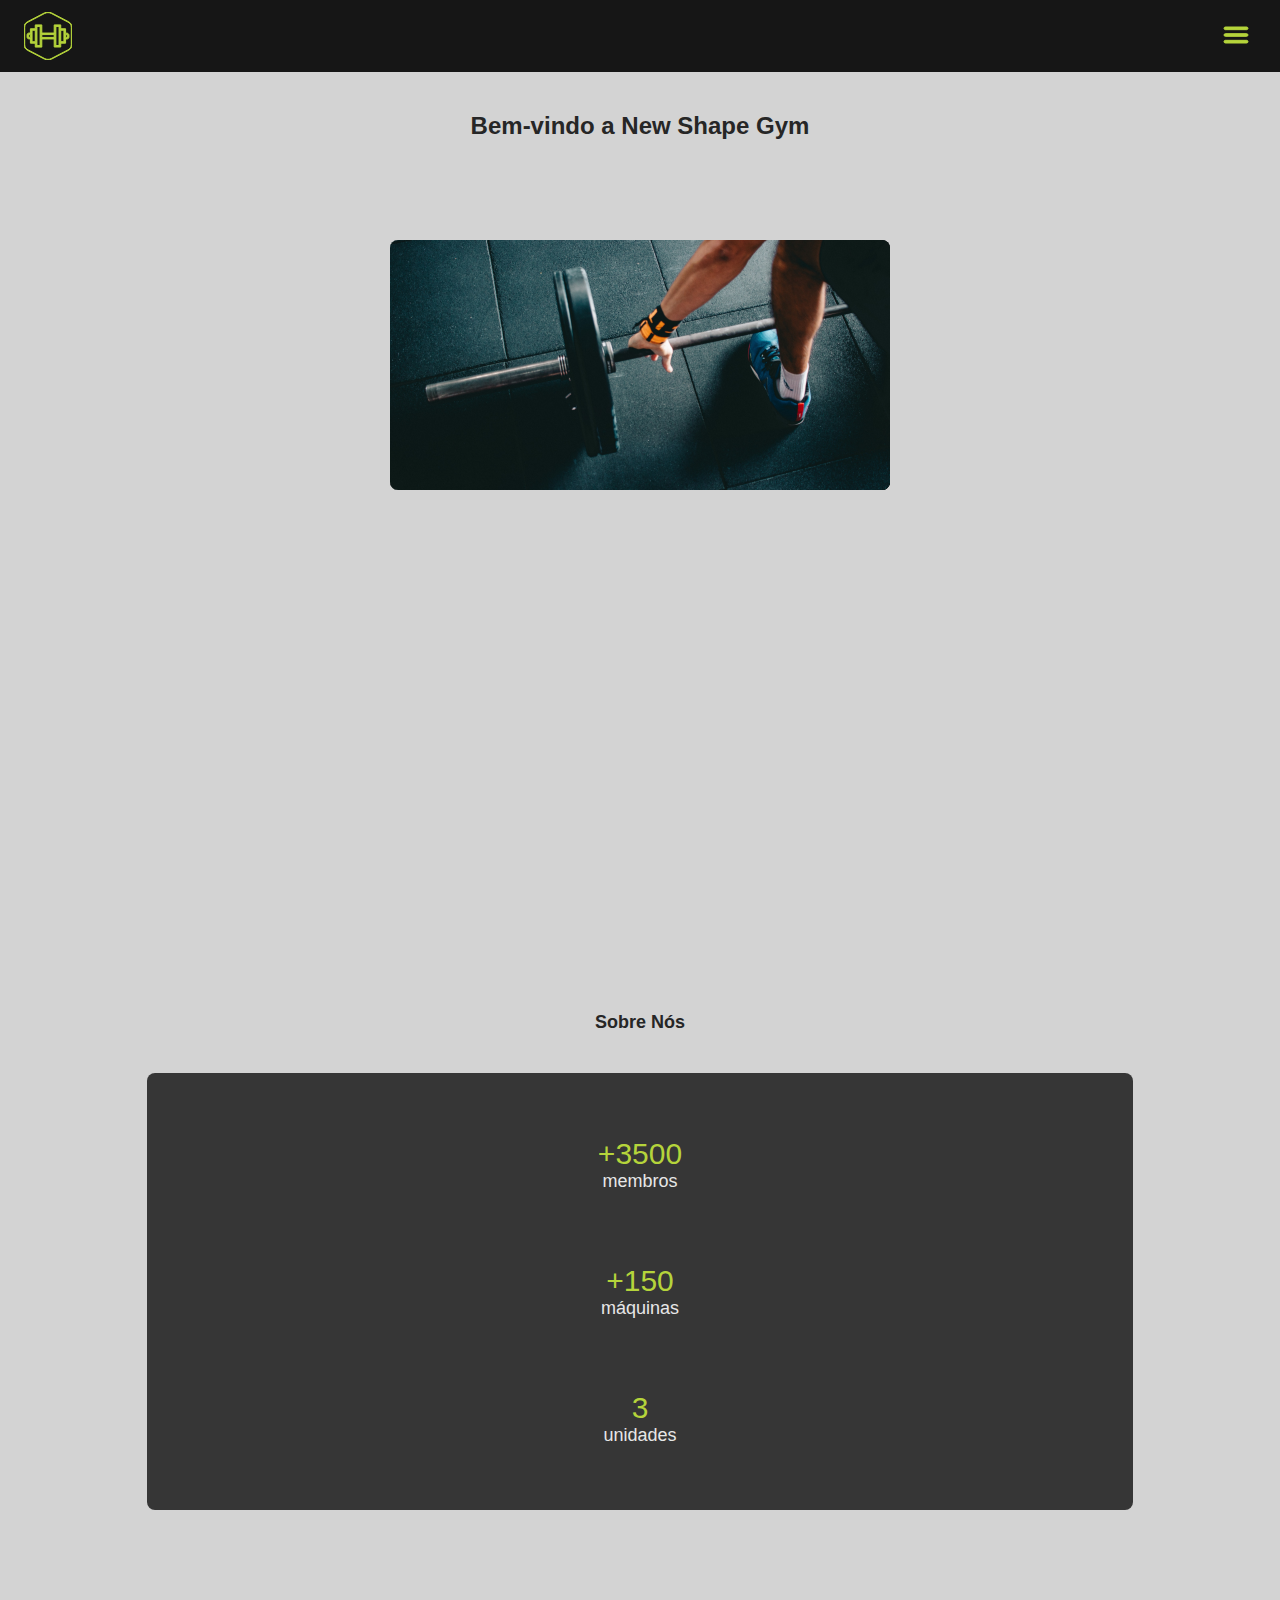
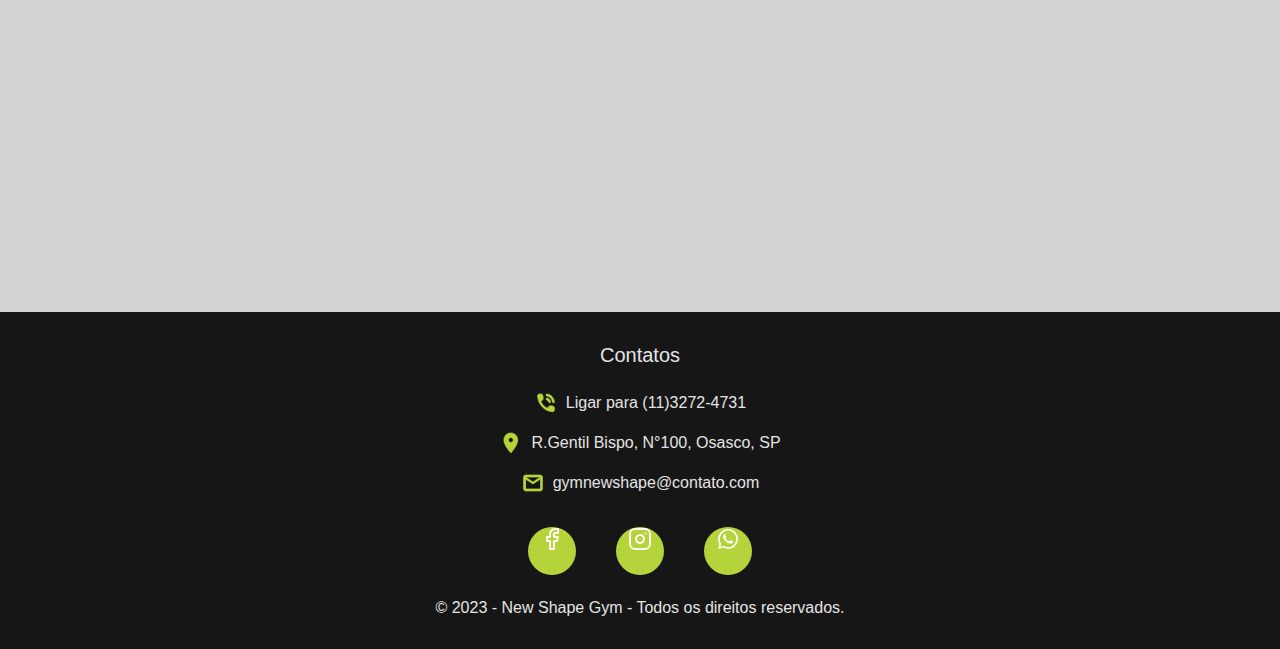
<file: index.html>
<!DOCTYPE html>
<html lang="pt-br">
<head>
    <meta charset="UTF-8">
    <meta http-equiv="X-UA-Compatible" content="IE=edge">
    <meta name="viewport" content="width=device-width, initial-scale=1.0">
    <meta name="description" content="A New Shape Gym é uma academia que possui equipamentos modernos e treinadores experientes para atender a todos os níveis de aptidão, oferecendo programas de treinamento personalizados e aulas de grupo como 
    artes-marciais, dança e yoga. Treinadores pessoais também estão disponíveis para ajudar na criação de um plano de treinamento individualizado. 
    A New Shape Gym está comprometida em fornecer um ambiente seguro e limpo para seus membros, com rigorosos protocolos de limpeza e desinfecção.">
    <meta name="keyworks" content="Academia, Musculação, Treinar, Yoga, Artes Marciais, Dança">
    <link rel="stylesheet" href="./assets/style/global.css">
    <link rel="stylesheet" href="https://fonts.googleapis.com/icon?family=Material+Icons">
    <link rel="shortcut icon" href="./assets/icons/logo.svg" type="image/svg">
    <title>Home</title>
</head>

<body>
    <header>
        <nav id="navigation">   
            <div class="logo">
                <svg width="48" height="48" viewBox="0 0 48 48" fill="none" xmlns="http://www.w3.org/2000/svg">
                    <path fill-rule="evenodd" clip-rule="evenodd" d="M48 15.3876C48 12.8064 46.7594 10.8708 44.2784 9.58034L27.7212 0.967854C25.2403 -0.322618 22.7594 -0.322618 20.2784 0.967854L3.72158 9.58034C1.24064 10.8708 0 12.8064 0 15.3876V32.6123C0 35.1934 1.24052 37.1292 3.72158 38.4196L20.2784 47.0321C22.7595 48.3226 25.2404 48.3226 27.7212 47.0321L44.2784 38.4196C46.7594 37.1291 48 35.1936 48 32.6123V15.3876ZM0.694178 32.6123V15.3876C0.694178 13.0473 1.81895 11.2919 4.06849 10.1217L20.6253 1.50917C22.8752 0.33921 25.1248 0.33921 27.3743 1.50917L43.9312 10.1217C46.1811 11.2919 47.3058 13.0471 47.3058 15.3876V32.6123C47.3058 34.9529 46.1811 36.708 43.9312 37.8783L27.3743 46.4907C25.1248 47.6607 22.8752 47.6607 20.6253 46.4907L4.06849 37.8783C1.81895 36.708 0.694178 34.9525 0.694178 32.6123Z" fill="#B5D43B"/>
                    <path fill-rule="evenodd" clip-rule="evenodd" d="M5.47545 20.9794C3.85499 20.9794 3.04459 21.7092 3.04459 23.1691V24.7551C3.04459 26.2154 3.85499 26.9452 5.47545 26.9452H6.39744V31.1614L11.2592 31.2368V35.1014H17.7971V26.9452H30.2029V35.0257H36.7409V31.1742H41.6026V27.0209H42.5246C44.145 27.0209 44.9554 26.2907 44.9554 24.8308V23.2448C44.9554 22.6117 44.7194 22.0903 44.248 21.6815C43.7692 21.2658 43.183 21.0821 42.4895 21.1301H41.6026V16.7503H36.7409V12.8988H30.2029V21.0547H17.7971V12.8988H11.2592V16.7503H6.39744V20.9794H5.47545ZM12.9354 33.5909V14.4091H16.1209V33.5909H12.9354ZM31.8791 33.5155V14.4091H35.0643V33.5155H31.8791ZM11.2592 29.7262L8.07405 29.6769V18.2605H11.2592V29.7262ZM36.7409 29.664V18.2605H39.926V29.664H36.7409ZM4.72119 23.1691C4.72119 22.7161 4.97261 22.4896 5.47545 22.4896H6.39744V25.4349H5.47545C4.97261 25.4349 4.72119 25.2084 4.72119 24.7551V23.1691ZM17.7971 25.4349V22.565H30.2029V25.4349H17.7971ZM43.2788 24.8308C43.2788 25.2838 43.0274 25.5103 42.5246 25.5103H41.6026V22.6407H42.5625L42.6004 22.6375C42.8032 22.621 42.9648 22.6649 43.085 22.7693C43.2141 22.8814 43.2788 23.0399 43.2788 23.2448V24.8308Z" fill="#B5D43B"/>
                </svg>
            </div>
        
            <div class="menu" id="menu">
                <ul class="list-menu-options">
                    <li>
                        <a href="./index.html">
                            <i class="material-icons">home</i> Home
                        </a>
                    </li>

                    <li>
                        <a href="./public/services.html">
                            <i class="material-icons">fitness_center</i> Serviços
                        </a>
                    </li>

                    <li>
                        <a href="./public/calculate-bmi.html">
                            <i class="material-icons">calculate</i> IMC
                        </a>
                    </li>

                    <li>
                        <a href="./public/schedule.html">
                            <i class="material-icons">calendar_month</i> Agendamento
                        </a>
                    </li>

                    <li>
                        <a href="./public/sing-in.html">
                            <i class="material-icons">login</i> Login
                        </a>
                    </li>

                    <li>
                        <a href="./public/sing-up.html">
                            <i class="material-icons">person_add</i> Cadastrar-se
                        </a>
                    </li>
                </ul>
            </div>

            <input type="checkbox" name="theme" id="theme">
            <label for="theme"></label>

            <button id="btn-burguer" aria-haspopup="true">
                <svg width="32" height="32" viewBox="0 0 32 32" fill="none" xmlns="http://www.w3.org/2000/svg">
                    <path d="M4 22.6667C4 23.403 4.59695 24 5.33333 24H26.6667C27.403 24 28 23.403 28 22.6667C28 21.9303 27.403 21.3333 26.6667 21.3333H5.33333C4.59695 21.3333 4 21.9303 4 22.6667ZM4 16C4 16.7364 4.59695 17.3333 5.33333 17.3333H26.6667C27.403 17.3333 28 16.7364 28 16C28 15.2636 27.403 14.6667 26.6667 14.6667H5.33333C4.59695 14.6667 4 15.2636 4 16ZM5.33333 8C4.59695 8 4 8.59695 4 9.33333C4 10.0697 4.59695 10.6667 5.33333 10.6667H26.6667C27.403 10.6667 28 10.0697 28 9.33333C28 8.59695 27.403 8 26.6667 8H5.33333Z" fill="#161616"/>
                </svg>     
            </button>
        </nav>
    </header>

    <main>
        <section class="home">
            <h1>Bem-vindo a New Shape Gym</h1>

            <div class="slideshow">
                <img src="./assets/images/slideshow-image-1.png" alt="">
                <img src="./assets/images/slideshow-image-2.png" alt="">
                <img src="./assets/images/slideshow-image-3.png" alt="">
                <img src="./assets/images/slideshow-image-4.png" alt="">
                <img src="./assets/images/slideshow-image-5.png" alt="">
                <img src="./assets/images/slideshow-image-6.png" alt="">
            </div>
        </section>

        <section class="about">
            <h2>Sobre Nós</h2>

            <div class="container-content-stats">
                <div class="stat">
                    <span>+3500</span>
                    <p>membros</p>
                </div>

                <div class="stat">
                    <span>+150</span>
                    <p>máquinas</p>
                </div>

                <div class="stat">
                    <span>3</span>
                    <p>unidades</p>
                </div>
            </div>
        </section>
    </main>
    
    <footer>
        <section class="contact">
            <div class="content-contact">
                <span>Contatos</span>

                <ul class="list-contact">
                    <li>
                        <a href="tel:+551132724731" target="_blank">
                            <svg width="32" height="34" viewBox="0 0 32 34" fill="none" xmlns="http://www.w3.org/2000/svg">
                                <path d="M17.1734 7.08777C21.4134 7.64917 24.7334 11.1439 25.2667 15.6071C25.3467 16.3229 25.9201 16.8422 26.5867 16.8422C26.6401 16.8422 26.6934 16.8422 26.7467 16.8281C27.4801 16.7299 28.0001 16.0281 27.9067 15.2562C27.2267 9.51584 22.9467 5.01057 17.4934 4.29478C16.7601 4.21057 16.0934 4.75794 16.0134 5.52987C15.9201 6.3018 16.4401 7.00356 17.1734 7.08777ZM17.6801 10.0492C16.9734 9.85268 16.2401 10.3018 16.0534 11.0597C15.8667 11.8176 16.2934 12.5755 17.0134 12.772C18.4134 13.1509 19.5067 14.3018 19.8801 15.7895C20.0401 16.4211 20.5734 16.8422 21.1734 16.8422C21.2801 16.8422 21.4001 16.8281 21.5067 16.8C22.2134 16.6036 22.6401 15.8316 22.4667 15.0878C21.8401 12.6036 20.0134 10.6807 17.6801 10.0492ZM25.6401 21.4176L22.2534 21.0106C21.4401 20.9123 20.6401 21.2071 20.0667 21.8106L17.6134 24.393C13.8401 22.372 10.7467 19.1299 8.82672 15.1439L11.2934 12.5474C11.8667 11.9439 12.1467 11.1018 12.0534 10.2457L11.6667 6.70882C11.5067 5.29128 10.3734 4.22461 9.01339 4.22461H6.70672C5.20005 4.22461 3.94672 5.54391 4.04005 7.12987C4.74672 19.1158 13.8534 28.6878 25.2267 29.4316C26.7334 29.5299 27.9867 28.2106 27.9867 26.6246V24.1965C28.0001 22.779 26.9867 21.586 25.6401 21.4176Z" fill="#B5D43B"/>
                            </svg> Ligar para (11)3272-4731
                        </a>
                    </li>
                    
                    <li>
                        <a href="#" target="_blank">
                            <svg width="32" height="32" viewBox="0 0 32 32" fill="none" xmlns="http://www.w3.org/2000/svg">
                                <path d="M15.7791 2.66675C10.6903 2.66675 6.57458 6.84008 6.57458 12.0001C6.57458 19.0001 15.7791 29.3334 15.7791 29.3334C15.7791 29.3334 24.9835 19.0001 24.9835 12.0001C24.9835 6.84008 20.8678 2.66675 15.7791 2.66675ZM15.7791 15.3334C13.9645 15.3334 12.4917 13.8401 12.4917 12.0001C12.4917 10.1601 13.9645 8.66675 15.7791 8.66675C17.5937 8.66675 19.0664 10.1601 19.0664 12.0001C19.0664 13.8401 17.5937 15.3334 15.7791 15.3334Z" fill="#B5D43B"/>
                            </svg> R.Gentil Bispo, N°100, Osasco, SP
                        </a>
                    </li>

                    <li>
                        <a href="mailto:gymnewshape@contato.com" target="_blank">
                            <svg width="32" height="34" viewBox="0 0 32 34" fill="none" xmlns="http://www.w3.org/2000/svg">
                                <mask id="mask0_64_71" style="mask-type:alpha" maskUnits="userSpaceOnUse" x="0" y="0" width="32" height="34">
                                    <rect y="0.157959" width="32" height="33.6842" fill="#D9D9D9"/>
                                </mask>
                                <g mask="url(#mask0_64_71)">
                                    <path d="M5.33329 28.2281C4.59996 28.2281 3.97218 27.9533 3.44996 27.4036C2.92774 26.8538 2.66663 26.193 2.66663 25.4211V8.57899C2.66663 7.80706 2.92774 7.14624 3.44996 6.59653C3.97218 6.04683 4.59996 5.77197 5.33329 5.77197H26.6666C27.4 5.77197 28.0277 6.04683 28.55 6.59653C29.0722 7.14624 29.3333 7.80706 29.3333 8.57899V25.4211C29.3333 26.193 29.0722 26.8538 28.55 27.4036C28.0277 27.9533 27.4 28.2281 26.6666 28.2281H5.33329ZM16 18.4036L5.33329 11.386V25.4211H26.6666V11.386L16 18.4036ZM16 15.5965L26.6666 8.57899H5.33329L16 15.5965ZM5.33329 11.386V8.57899V25.4211V11.386Z" fill="#B5D43B"/>
                                </g>
                            </svg> gymnewshape@contato.com
                        </a>
                    </li>
                </ul>
            </div>
        </section>

        <section class="social-media">
            <ul class="content-social-media">

                <li>
                    <a href="https://www.facebook.com/" target="_blank">
                        <svg width="24" height="24" viewBox="0 0 24 24" fill="none" xmlns="http://www.w3.org/2000/svg">
                            <path d="M18 1.99997H15C13.6739 1.99997 12.4021 2.52675 11.4645 3.46444C10.5268 4.40212 10 5.67389 10 6.99997V9.99997H7V14H10V22H14V14H17L18 9.99997H14V6.99997C14 6.73475 14.1054 6.4804 14.2929 6.29286C14.4804 6.10533 14.7348 5.99997 15 5.99997H18V1.99997Z" stroke="#FFFAF1" stroke-width="2" stroke-linecap="round" stroke-linejoin="round"/>
                        </svg>
                    </a>
                </li>

                <li>
                    <a href="https://www.instagram.com/" target="_blank">
                        <svg width="24" height="24" viewBox="0 0 24 24" fill="none" xmlns="http://www.w3.org/2000/svg">
                            <path d="M17 1.99997H7C4.23858 1.99997 2 4.23855 2 6.99997V17C2 19.7614 4.23858 22 7 22H17C19.7614 22 22 19.7614 22 17V6.99997C22 4.23855 19.7614 1.99997 17 1.99997Z" stroke="#FFFAF1" stroke-width="2" stroke-linecap="round" stroke-linejoin="round"/>
                            <path d="M15.9997 11.3701C16.1231 12.2023 15.981 13.0523 15.5935 13.7991C15.206 14.5459 14.5929 15.1515 13.8413 15.5297C13.0898 15.908 12.2382 16.0397 11.4075 15.906C10.5768 15.7723 9.80947 15.3801 9.21455 14.7852C8.61962 14.1903 8.22744 13.4229 8.09377 12.5923C7.96011 11.7616 8.09177 10.91 8.47003 10.1584C8.84829 9.40691 9.45389 8.7938 10.2007 8.4063C10.9475 8.0188 11.7975 7.87665 12.6297 8.00006C13.4786 8.12594 14.2646 8.52152 14.8714 9.12836C15.4782 9.73521 15.8738 10.5211 15.9997 11.3701Z" stroke="#FFFAF1" stroke-width="2" stroke-linecap="round" stroke-linejoin="round"/>
                            <path d="M17.5 6.49997H17.51" stroke="#FFFAF1" stroke-width="2" stroke-linecap="round" stroke-linejoin="round"/>
                        </svg>
                    </a>
                </li>

                <li>
                    <a href="https://wa.me/5511997599202" target="_blank">
                        <svg width="24" height="24" viewBox="0 0 20 20" fill="none" xmlns="http://www.w3.org/2000/svg">
                            <path d="M13.8337 11.6667C13.667 11.5833 12.5837 11.0833 12.417 11C12.2503 10.9167 12.0837 10.9167 11.917 11.0833C11.7503 11.25 11.417 11.75 11.2503 11.9167C11.167 12.0833 11.0003 12.0833 10.8337 12C10.2503 11.75 9.66699 11.4167 9.16699 11C8.75033 10.5833 8.33366 10.0833 8.00033 9.58334C7.91699 9.41668 8.00033 9.25001 8.08366 9.16668C8.16699 9.08334 8.25033 8.91668 8.41699 8.83334C8.50033 8.75001 8.58366 8.58334 8.58366 8.50001C8.66699 8.41668 8.66699 8.25001 8.58366 8.16668C8.50033 8.08334 8.08366 7.08334 7.91699 6.66668C7.83366 6.08334 7.66699 6.08334 7.50033 6.08334C7.41699 6.08334 7.25033 6.08334 7.08366 6.08334C6.91699 6.08334 6.66699 6.25001 6.58366 6.33334C6.08366 6.83334 5.83366 7.41668 5.83366 8.08334C5.91699 8.83334 6.16699 9.58334 6.66699 10.25C7.58366 11.5833 8.75033 12.6667 10.167 13.3333C10.5837 13.5 10.917 13.6667 11.3337 13.75C11.7503 13.9167 12.167 13.9167 12.667 13.8333C13.2503 13.75 13.7503 13.3333 14.0837 12.8333C14.2503 12.5 14.2503 12.1667 14.167 11.8333C14.167 11.8333 14.0003 11.75 13.8337 11.6667ZM15.917 4.08334C12.667 0.833344 7.41699 0.833344 4.16699 4.08334C1.50033 6.75001 1.00033 10.8333 2.83366 14.0833L1.66699 18.3333L6.08366 17.1667C7.33366 17.8333 8.66699 18.1667 10.0003 18.1667C14.5837 18.1667 18.2503 14.5 18.2503 9.91668C18.3337 7.75001 17.417 5.66668 15.917 4.08334ZM13.667 15.75C12.5837 16.4167 11.3337 16.8333 10.0003 16.8333C8.75033 16.8333 7.58366 16.5 6.50033 15.9167L6.25033 15.75L3.66699 16.4167L4.33366 13.9167L4.16699 13.6667C2.16699 10.3333 3.16699 6.16668 6.41699 4.08334C9.66699 2.00001 13.8337 3.08334 15.8337 6.25001C17.8337 9.50001 16.917 13.75 13.667 15.75Z" fill="white"/>
                        </svg> 
                    </a>
                </li>

            </ul>

            <span>&copy; 2023 - New Shape Gym - Todos os direitos reservados.</span>
        </section>
    </footer>

    <script src="./scripts/main.js"></script>
    <script src="./scripts/slideshow.js"></script>
</body>
</html>
</file>
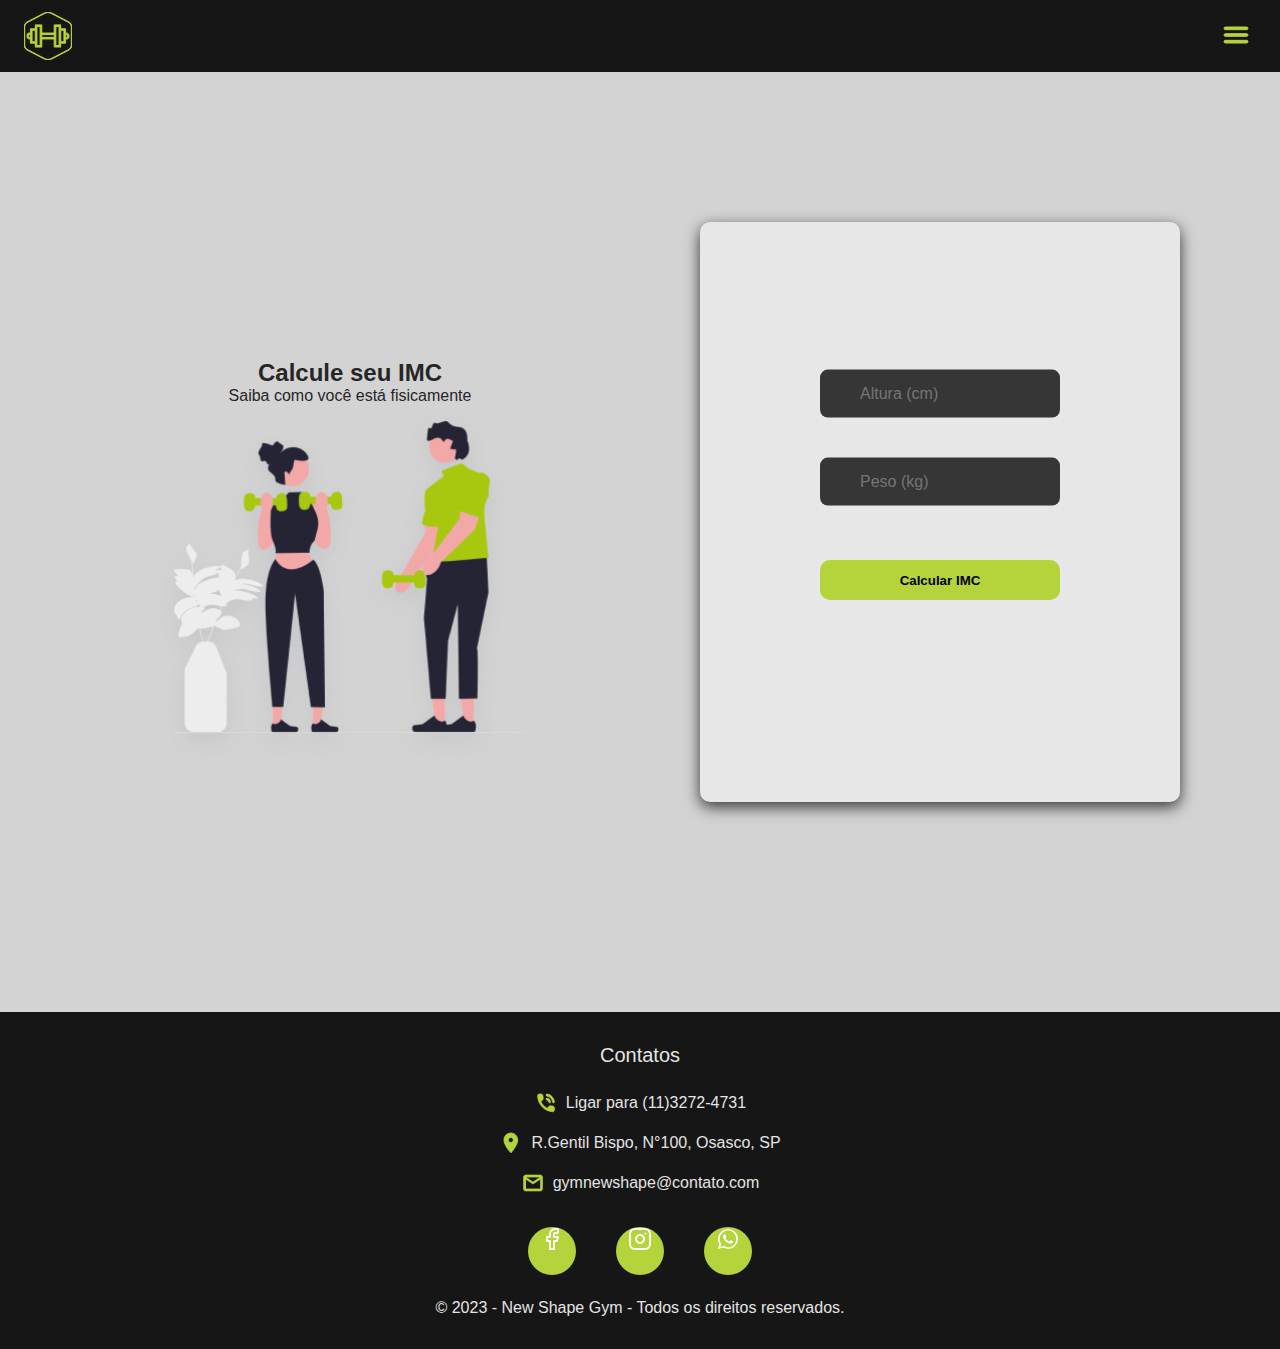
<file: public/calculate-bmi.html>
<!DOCTYPE html>
<html lang="pt-br">
<head>
    <meta charset="UTF-8">
    <meta http-equiv="X-UA-Compatible" content="IE=edge">
    <meta name="viewport" content="width=device-width, initial-scale=1.0">
    <meta name="description" content="A New Shape Gym é uma academia que possui equipamentos modernos e treinadores experientes para atender a todos os níveis de aptidão, oferecendo programas de treinamento personalizados e aulas de grupo como 
    artes-marciais, dança e yoga. Treinadores pessoais também estão disponíveis para ajudar na criação de um plano de treinamento individualizado. 
    A New Shape Gym está comprometida em fornecer um ambiente seguro e limpo para seus membros, com rigorosos protocolos de limpeza e desinfecção.">
    <meta name="keyworks" content="Academia, Musculação, Treinar, Yoga, Artes Marciais, Dança">
    <link rel="stylesheet" href="../assets/style/global.css">
    <link rel="stylesheet" href="https://fonts.googleapis.com/icon?family=Material+Icons">
    <link rel="shortcut icon" href="../assets/icons/logo.svg" type="image/svg">
    <title>Calcule seu IMC</title>
</head>

<body>
    <header>
        <nav id="navigation">   
            <div class="logo">
                <svg width="48" height="48" viewBox="0 0 48 48" fill="none" xmlns="http://www.w3.org/2000/svg">
                    <path fill-rule="evenodd" clip-rule="evenodd" d="M48 15.3876C48 12.8064 46.7594 10.8708 44.2784 9.58034L27.7212 0.967854C25.2403 -0.322618 22.7594 -0.322618 20.2784 0.967854L3.72158 9.58034C1.24064 10.8708 0 12.8064 0 15.3876V32.6123C0 35.1934 1.24052 37.1292 3.72158 38.4196L20.2784 47.0321C22.7595 48.3226 25.2404 48.3226 27.7212 47.0321L44.2784 38.4196C46.7594 37.1291 48 35.1936 48 32.6123V15.3876ZM0.694178 32.6123V15.3876C0.694178 13.0473 1.81895 11.2919 4.06849 10.1217L20.6253 1.50917C22.8752 0.33921 25.1248 0.33921 27.3743 1.50917L43.9312 10.1217C46.1811 11.2919 47.3058 13.0471 47.3058 15.3876V32.6123C47.3058 34.9529 46.1811 36.708 43.9312 37.8783L27.3743 46.4907C25.1248 47.6607 22.8752 47.6607 20.6253 46.4907L4.06849 37.8783C1.81895 36.708 0.694178 34.9525 0.694178 32.6123Z" fill="#B5D43B"/>
                    <path fill-rule="evenodd" clip-rule="evenodd" d="M5.47545 20.9794C3.85499 20.9794 3.04459 21.7092 3.04459 23.1691V24.7551C3.04459 26.2154 3.85499 26.9452 5.47545 26.9452H6.39744V31.1614L11.2592 31.2368V35.1014H17.7971V26.9452H30.2029V35.0257H36.7409V31.1742H41.6026V27.0209H42.5246C44.145 27.0209 44.9554 26.2907 44.9554 24.8308V23.2448C44.9554 22.6117 44.7194 22.0903 44.248 21.6815C43.7692 21.2658 43.183 21.0821 42.4895 21.1301H41.6026V16.7503H36.7409V12.8988H30.2029V21.0547H17.7971V12.8988H11.2592V16.7503H6.39744V20.9794H5.47545ZM12.9354 33.5909V14.4091H16.1209V33.5909H12.9354ZM31.8791 33.5155V14.4091H35.0643V33.5155H31.8791ZM11.2592 29.7262L8.07405 29.6769V18.2605H11.2592V29.7262ZM36.7409 29.664V18.2605H39.926V29.664H36.7409ZM4.72119 23.1691C4.72119 22.7161 4.97261 22.4896 5.47545 22.4896H6.39744V25.4349H5.47545C4.97261 25.4349 4.72119 25.2084 4.72119 24.7551V23.1691ZM17.7971 25.4349V22.565H30.2029V25.4349H17.7971ZM43.2788 24.8308C43.2788 25.2838 43.0274 25.5103 42.5246 25.5103H41.6026V22.6407H42.5625L42.6004 22.6375C42.8032 22.621 42.9648 22.6649 43.085 22.7693C43.2141 22.8814 43.2788 23.0399 43.2788 23.2448V24.8308Z" fill="#B5D43B"/>
                </svg>
            </div>
        
            <div class="menu" id="menu">
                <ul class="list-menu-options">
                    <li>
                        <a href="../index.html">
                            <i class="material-icons">home</i> Home
                        </a>
                    </li>

                    <li>
                        <a href="./services.html">
                            <i class="material-icons">fitness_center</i> Serviços
                        </a>
                    </li>

                    <li>
                        <a href="./calculate-bmi.html">
                            <i class="material-icons">calculate</i> IMC
                        </a>
                    </li>

                    <li>
                        <a href="./schedule.html">
                            <i class="material-icons">calendar_month</i> Agendamento
                        </a>
                    </li>

                    <li>
                        <a href="./sing-in.html">
                            <i class="material-icons">login</i> Login
                        </a>
                    </li>

                    <li>
                        <a href="./sing-up.html">
                            <i class="material-icons">person_add</i> Cadastrar-se
                        </a>
                    </li>
                </ul>
            </div>

            <input type="checkbox" name="theme" id="theme">
            <label for="theme"></label>

            <button id="btn-burguer" aria-haspopup="true">
                <svg width="32" height="32" viewBox="0 0 32 32" fill="none" xmlns="http://www.w3.org/2000/svg">
                    <path d="M4 22.6667C4 23.403 4.59695 24 5.33333 24H26.6667C27.403 24 28 23.403 28 22.6667C28 21.9303 27.403 21.3333 26.6667 21.3333H5.33333C4.59695 21.3333 4 21.9303 4 22.6667ZM4 16C4 16.7364 4.59695 17.3333 5.33333 17.3333H26.6667C27.403 17.3333 28 16.7364 28 16C28 15.2636 27.403 14.6667 26.6667 14.6667H5.33333C4.59695 14.6667 4 15.2636 4 16ZM5.33333 8C4.59695 8 4 8.59695 4 9.33333C4 10.0697 4.59695 10.6667 5.33333 10.6667H26.6667C27.403 10.6667 28 10.0697 28 9.33333C28 8.59695 27.403 8 26.6667 8H5.33333Z" fill="#161616"/>
                </svg>     
            </button>
        </nav>
    </header>

    <main class="container-content-form">
        <section class="content">
            <h1>Calcule seu IMC</h1>
            <p>Saiba como você está fisicamente</p>

            <img src="../assets/images/calculate-bmi-image.png" alt="">
        </section>

        <form action="./calculate-bmi.html">
            <fieldset class="content-form">                    
                <input type="number" name="height" id="height" class="input-height" placeholder="Altura (cm)">
                <input type="number" name="weight" id="weight" class="input-weight" placeholder="Peso (kg)">    
                <button type="submit" id="btn-submit-calculate" class="btn-submit">Calcular IMC</button>

                <p id="bmi-rating"></p>
            </fieldset>
        </form>

    </main>

    <footer>
        <section class="contact">
            <div class="content-contact">
                <span>Contatos</span>

                <ul class="list-contact">
                    <li>
                        <a href="tel:+551132724731" target="_blank">
                            <svg width="32" height="34" viewBox="0 0 32 34" fill="none" xmlns="http://www.w3.org/2000/svg">
                                <path d="M17.1734 7.08777C21.4134 7.64917 24.7334 11.1439 25.2667 15.6071C25.3467 16.3229 25.9201 16.8422 26.5867 16.8422C26.6401 16.8422 26.6934 16.8422 26.7467 16.8281C27.4801 16.7299 28.0001 16.0281 27.9067 15.2562C27.2267 9.51584 22.9467 5.01057 17.4934 4.29478C16.7601 4.21057 16.0934 4.75794 16.0134 5.52987C15.9201 6.3018 16.4401 7.00356 17.1734 7.08777ZM17.6801 10.0492C16.9734 9.85268 16.2401 10.3018 16.0534 11.0597C15.8667 11.8176 16.2934 12.5755 17.0134 12.772C18.4134 13.1509 19.5067 14.3018 19.8801 15.7895C20.0401 16.4211 20.5734 16.8422 21.1734 16.8422C21.2801 16.8422 21.4001 16.8281 21.5067 16.8C22.2134 16.6036 22.6401 15.8316 22.4667 15.0878C21.8401 12.6036 20.0134 10.6807 17.6801 10.0492ZM25.6401 21.4176L22.2534 21.0106C21.4401 20.9123 20.6401 21.2071 20.0667 21.8106L17.6134 24.393C13.8401 22.372 10.7467 19.1299 8.82672 15.1439L11.2934 12.5474C11.8667 11.9439 12.1467 11.1018 12.0534 10.2457L11.6667 6.70882C11.5067 5.29128 10.3734 4.22461 9.01339 4.22461H6.70672C5.20005 4.22461 3.94672 5.54391 4.04005 7.12987C4.74672 19.1158 13.8534 28.6878 25.2267 29.4316C26.7334 29.5299 27.9867 28.2106 27.9867 26.6246V24.1965C28.0001 22.779 26.9867 21.586 25.6401 21.4176Z" fill="#B5D43B"/>
                            </svg> Ligar para (11)3272-4731
                        </a>
                    </li>
                    
                    <li>
                        <a href="#" target="_blank">
                            <svg width="32" height="32" viewBox="0 0 32 32" fill="none" xmlns="http://www.w3.org/2000/svg">
                                <path d="M15.7791 2.66675C10.6903 2.66675 6.57458 6.84008 6.57458 12.0001C6.57458 19.0001 15.7791 29.3334 15.7791 29.3334C15.7791 29.3334 24.9835 19.0001 24.9835 12.0001C24.9835 6.84008 20.8678 2.66675 15.7791 2.66675ZM15.7791 15.3334C13.9645 15.3334 12.4917 13.8401 12.4917 12.0001C12.4917 10.1601 13.9645 8.66675 15.7791 8.66675C17.5937 8.66675 19.0664 10.1601 19.0664 12.0001C19.0664 13.8401 17.5937 15.3334 15.7791 15.3334Z" fill="#B5D43B"/>
                            </svg> R.Gentil Bispo, N°100, Osasco, SP
                        </a>
                    </li>

                    <li>
                        <a href="mailto:gymnewshape@contato.com" target="_blank">
                            <svg width="32" height="34" viewBox="0 0 32 34" fill="none" xmlns="http://www.w3.org/2000/svg">
                                <mask id="mask0_64_71" style="mask-type:alpha" maskUnits="userSpaceOnUse" x="0" y="0" width="32" height="34">
                                    <rect y="0.157959" width="32" height="33.6842" fill="#D9D9D9"/>
                                </mask>
                                <g mask="url(#mask0_64_71)">
                                    <path d="M5.33329 28.2281C4.59996 28.2281 3.97218 27.9533 3.44996 27.4036C2.92774 26.8538 2.66663 26.193 2.66663 25.4211V8.57899C2.66663 7.80706 2.92774 7.14624 3.44996 6.59653C3.97218 6.04683 4.59996 5.77197 5.33329 5.77197H26.6666C27.4 5.77197 28.0277 6.04683 28.55 6.59653C29.0722 7.14624 29.3333 7.80706 29.3333 8.57899V25.4211C29.3333 26.193 29.0722 26.8538 28.55 27.4036C28.0277 27.9533 27.4 28.2281 26.6666 28.2281H5.33329ZM16 18.4036L5.33329 11.386V25.4211H26.6666V11.386L16 18.4036ZM16 15.5965L26.6666 8.57899H5.33329L16 15.5965ZM5.33329 11.386V8.57899V25.4211V11.386Z" fill="#B5D43B"/>
                                </g>
                            </svg> gymnewshape@contato.com
                        </a>
                    </li>
                </ul>
            </div>
        </section>

        <section class="social-media">
            <ul class="content-social-media">

                <li>
                    <a href="https://www.facebook.com/" target="_blank">
                        <svg width="24" height="24" viewBox="0 0 24 24" fill="none" xmlns="http://www.w3.org/2000/svg">
                            <path d="M18 1.99997H15C13.6739 1.99997 12.4021 2.52675 11.4645 3.46444C10.5268 4.40212 10 5.67389 10 6.99997V9.99997H7V14H10V22H14V14H17L18 9.99997H14V6.99997C14 6.73475 14.1054 6.4804 14.2929 6.29286C14.4804 6.10533 14.7348 5.99997 15 5.99997H18V1.99997Z" stroke="#FFFAF1" stroke-width="2" stroke-linecap="round" stroke-linejoin="round"/>
                        </svg>
                    </a>
                </li>

                <li>
                    <a href="https://www.instagram.com/" target="_blank">
                        <svg width="24" height="24" viewBox="0 0 24 24" fill="none" xmlns="http://www.w3.org/2000/svg">
                            <path d="M17 1.99997H7C4.23858 1.99997 2 4.23855 2 6.99997V17C2 19.7614 4.23858 22 7 22H17C19.7614 22 22 19.7614 22 17V6.99997C22 4.23855 19.7614 1.99997 17 1.99997Z" stroke="#FFFAF1" stroke-width="2" stroke-linecap="round" stroke-linejoin="round"/>
                            <path d="M15.9997 11.3701C16.1231 12.2023 15.981 13.0523 15.5935 13.7991C15.206 14.5459 14.5929 15.1515 13.8413 15.5297C13.0898 15.908 12.2382 16.0397 11.4075 15.906C10.5768 15.7723 9.80947 15.3801 9.21455 14.7852C8.61962 14.1903 8.22744 13.4229 8.09377 12.5923C7.96011 11.7616 8.09177 10.91 8.47003 10.1584C8.84829 9.40691 9.45389 8.7938 10.2007 8.4063C10.9475 8.0188 11.7975 7.87665 12.6297 8.00006C13.4786 8.12594 14.2646 8.52152 14.8714 9.12836C15.4782 9.73521 15.8738 10.5211 15.9997 11.3701Z" stroke="#FFFAF1" stroke-width="2" stroke-linecap="round" stroke-linejoin="round"/>
                            <path d="M17.5 6.49997H17.51" stroke="#FFFAF1" stroke-width="2" stroke-linecap="round" stroke-linejoin="round"/>
                        </svg>
                    </a>
                </li>

                <li>
                    <a href="https://wa.me/5511997599202" target="_blank">
                        <svg width="24" height="24" viewBox="0 0 20 20" fill="none" xmlns="http://www.w3.org/2000/svg">
                            <path d="M13.8337 11.6667C13.667 11.5833 12.5837 11.0833 12.417 11C12.2503 10.9167 12.0837 10.9167 11.917 11.0833C11.7503 11.25 11.417 11.75 11.2503 11.9167C11.167 12.0833 11.0003 12.0833 10.8337 12C10.2503 11.75 9.66699 11.4167 9.16699 11C8.75033 10.5833 8.33366 10.0833 8.00033 9.58334C7.91699 9.41668 8.00033 9.25001 8.08366 9.16668C8.16699 9.08334 8.25033 8.91668 8.41699 8.83334C8.50033 8.75001 8.58366 8.58334 8.58366 8.50001C8.66699 8.41668 8.66699 8.25001 8.58366 8.16668C8.50033 8.08334 8.08366 7.08334 7.91699 6.66668C7.83366 6.08334 7.66699 6.08334 7.50033 6.08334C7.41699 6.08334 7.25033 6.08334 7.08366 6.08334C6.91699 6.08334 6.66699 6.25001 6.58366 6.33334C6.08366 6.83334 5.83366 7.41668 5.83366 8.08334C5.91699 8.83334 6.16699 9.58334 6.66699 10.25C7.58366 11.5833 8.75033 12.6667 10.167 13.3333C10.5837 13.5 10.917 13.6667 11.3337 13.75C11.7503 13.9167 12.167 13.9167 12.667 13.8333C13.2503 13.75 13.7503 13.3333 14.0837 12.8333C14.2503 12.5 14.2503 12.1667 14.167 11.8333C14.167 11.8333 14.0003 11.75 13.8337 11.6667ZM15.917 4.08334C12.667 0.833344 7.41699 0.833344 4.16699 4.08334C1.50033 6.75001 1.00033 10.8333 2.83366 14.0833L1.66699 18.3333L6.08366 17.1667C7.33366 17.8333 8.66699 18.1667 10.0003 18.1667C14.5837 18.1667 18.2503 14.5 18.2503 9.91668C18.3337 7.75001 17.417 5.66668 15.917 4.08334ZM13.667 15.75C12.5837 16.4167 11.3337 16.8333 10.0003 16.8333C8.75033 16.8333 7.58366 16.5 6.50033 15.9167L6.25033 15.75L3.66699 16.4167L4.33366 13.9167L4.16699 13.6667C2.16699 10.3333 3.16699 6.16668 6.41699 4.08334C9.66699 2.00001 13.8337 3.08334 15.8337 6.25001C17.8337 9.50001 16.917 13.75 13.667 15.75Z" fill="white"/>
                        </svg> 
                    </a>
                </li>

            </ul>

            <span>&copy; 2023 - New Shape Gym - Todos os direitos reservados.</span>
        </section>
    </footer>

    <script src="../scripts/calculate-bmi.js"></script>
    <script src="../scripts/main.js"></script>
</body>
</html>
</file>
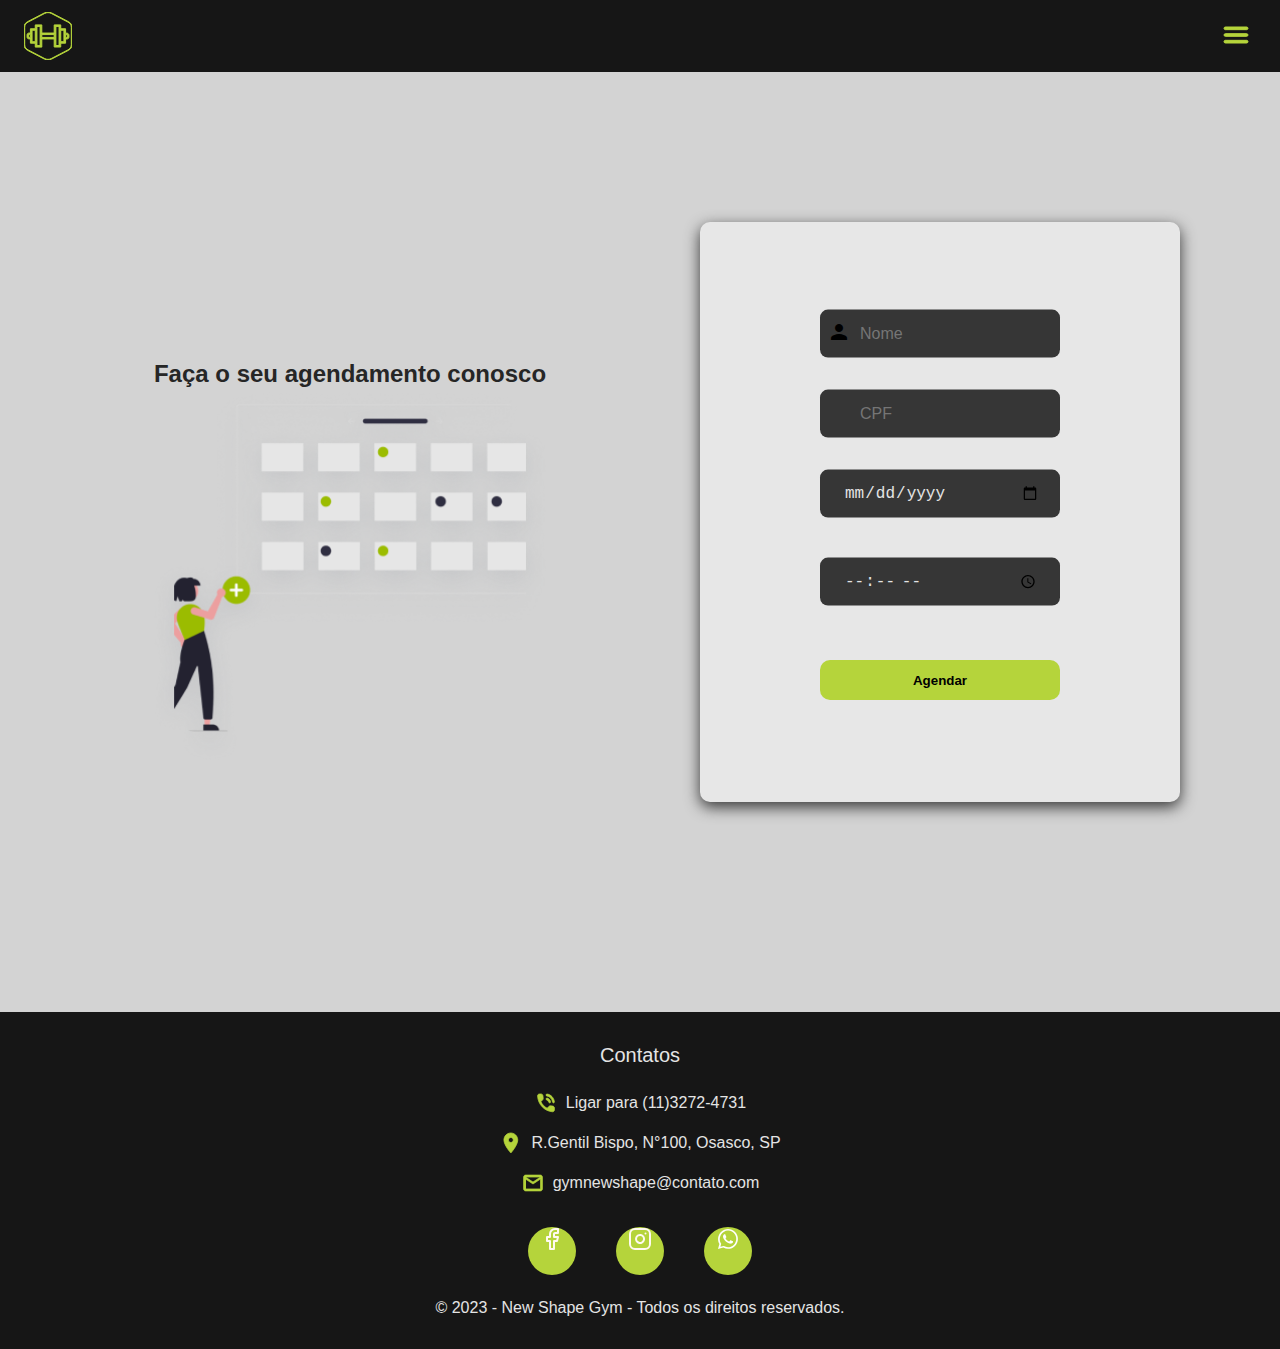
<file: public/schedule.html>
<!DOCTYPE html>
<html lang="pt-br">
<head>
    <meta charset="UTF-8">
    <meta http-equiv="X-UA-Compatible" content="IE=edge">
    <meta name="viewport" content="width=device-width, initial-scale=1.0">
    <meta name="description" content="A New Shape Gym é uma academia que possui equipamentos modernos e treinadores experientes para atender a todos os níveis de aptidão, oferecendo programas de treinamento personalizados e aulas de grupo como 
    artes-marciais, dança e yoga. Treinadores pessoais também estão disponíveis para ajudar na criação de um plano de treinamento individualizado. 
    A New Shape Gym está comprometida em fornecer um ambiente seguro e limpo para seus membros, com rigorosos protocolos de limpeza e desinfecção.">
    <meta name="keyworks" content="Academia, Musculação, Treinar, Yoga, Artes Marciais, Dança">
    <link rel="stylesheet" href="../assets/style/global.css">
    <link rel="stylesheet" href="https://fonts.googleapis.com/icon?family=Material+Icons">
    <link rel="shortcut icon" href="../assets/icons/logo.svg" type="image/svg">
    <title>Agendamento</title>
</head>

<body>
    <header>
        <nav id="navigation">   
            <div class="logo">
                <svg width="48" height="48" viewBox="0 0 48 48" fill="none" xmlns="http://www.w3.org/2000/svg">
                    <path fill-rule="evenodd" clip-rule="evenodd" d="M48 15.3876C48 12.8064 46.7594 10.8708 44.2784 9.58034L27.7212 0.967854C25.2403 -0.322618 22.7594 -0.322618 20.2784 0.967854L3.72158 9.58034C1.24064 10.8708 0 12.8064 0 15.3876V32.6123C0 35.1934 1.24052 37.1292 3.72158 38.4196L20.2784 47.0321C22.7595 48.3226 25.2404 48.3226 27.7212 47.0321L44.2784 38.4196C46.7594 37.1291 48 35.1936 48 32.6123V15.3876ZM0.694178 32.6123V15.3876C0.694178 13.0473 1.81895 11.2919 4.06849 10.1217L20.6253 1.50917C22.8752 0.33921 25.1248 0.33921 27.3743 1.50917L43.9312 10.1217C46.1811 11.2919 47.3058 13.0471 47.3058 15.3876V32.6123C47.3058 34.9529 46.1811 36.708 43.9312 37.8783L27.3743 46.4907C25.1248 47.6607 22.8752 47.6607 20.6253 46.4907L4.06849 37.8783C1.81895 36.708 0.694178 34.9525 0.694178 32.6123Z" fill="#B5D43B"/>
                    <path fill-rule="evenodd" clip-rule="evenodd" d="M5.47545 20.9794C3.85499 20.9794 3.04459 21.7092 3.04459 23.1691V24.7551C3.04459 26.2154 3.85499 26.9452 5.47545 26.9452H6.39744V31.1614L11.2592 31.2368V35.1014H17.7971V26.9452H30.2029V35.0257H36.7409V31.1742H41.6026V27.0209H42.5246C44.145 27.0209 44.9554 26.2907 44.9554 24.8308V23.2448C44.9554 22.6117 44.7194 22.0903 44.248 21.6815C43.7692 21.2658 43.183 21.0821 42.4895 21.1301H41.6026V16.7503H36.7409V12.8988H30.2029V21.0547H17.7971V12.8988H11.2592V16.7503H6.39744V20.9794H5.47545ZM12.9354 33.5909V14.4091H16.1209V33.5909H12.9354ZM31.8791 33.5155V14.4091H35.0643V33.5155H31.8791ZM11.2592 29.7262L8.07405 29.6769V18.2605H11.2592V29.7262ZM36.7409 29.664V18.2605H39.926V29.664H36.7409ZM4.72119 23.1691C4.72119 22.7161 4.97261 22.4896 5.47545 22.4896H6.39744V25.4349H5.47545C4.97261 25.4349 4.72119 25.2084 4.72119 24.7551V23.1691ZM17.7971 25.4349V22.565H30.2029V25.4349H17.7971ZM43.2788 24.8308C43.2788 25.2838 43.0274 25.5103 42.5246 25.5103H41.6026V22.6407H42.5625L42.6004 22.6375C42.8032 22.621 42.9648 22.6649 43.085 22.7693C43.2141 22.8814 43.2788 23.0399 43.2788 23.2448V24.8308Z" fill="#B5D43B"/>
                </svg>
            </div>
        
            <div class="menu" id="menu">
                <ul class="list-menu-options">
                    <li>
                        <a href="../index.html">
                            <i class="material-icons">home</i> Home
                        </a>
                    </li>

                    <li>
                        <a href="./services.html">
                            <i class="material-icons">fitness_center</i> Serviços
                        </a>
                    </li>

                    <li>
                        <a href="./calculate-bmi.html">
                            <i class="material-icons">calculate</i> IMC
                        </a>
                    </li>

                    <li>
                        <a href="./schedule.html">
                            <i class="material-icons">calendar_month</i> Agendamento
                        </a>
                    </li>

                    <li>
                        <a href="./sing-in.html">
                            <i class="material-icons">login</i> Login
                        </a>
                    </li>

                    <li>
                        <a href="./sing-up.html">
                            <i class="material-icons">person_add</i> Cadastrar-se
                        </a>
                    </li>
                </ul>
            </div>

            <input type="checkbox" name="theme" id="theme">
            <label for="theme"></label>

            <button id="btn-burguer" aria-haspopup="true">
                <svg width="32" height="32" viewBox="0 0 32 32" fill="none" xmlns="http://www.w3.org/2000/svg">
                    <path d="M4 22.6667C4 23.403 4.59695 24 5.33333 24H26.6667C27.403 24 28 23.403 28 22.6667C28 21.9303 27.403 21.3333 26.6667 21.3333H5.33333C4.59695 21.3333 4 21.9303 4 22.6667ZM4 16C4 16.7364 4.59695 17.3333 5.33333 17.3333H26.6667C27.403 17.3333 28 16.7364 28 16C28 15.2636 27.403 14.6667 26.6667 14.6667H5.33333C4.59695 14.6667 4 15.2636 4 16ZM5.33333 8C4.59695 8 4 8.59695 4 9.33333C4 10.0697 4.59695 10.6667 5.33333 10.6667H26.6667C27.403 10.6667 28 10.0697 28 9.33333C28 8.59695 27.403 8 26.6667 8H5.33333Z" fill="#161616"/>
                </svg>     
            </button>
        </nav>
    </header>

    <main class="container-content-form">
        <section class="content">
            <h1>Faça o seu agendamento conosco</h1>
            <img src="../assets/images/calendar-image.png" alt="">
        </section>

        <form action="./schedule.html">
            <fieldset class="content-form">
                <div class="input-name">
                    <i class="material-icons">person</i>
                    <input type="text" name="name" id="name" placeholder="Nome">    
                </div>         

                <div class="input-cpf">
                    <i class="material-icons">badge</i>
                    <input type="text" name="cpf" id="cpf" placeholder="CPF">
                </div>

                <input type="date" name="date" id="date" class="input-date">

                <input type="time" name="time" id="time" class="input-time">

                <button type="submit" class="btn-submit">Agendar</button>

            </fieldset>
        </form>

    </main>

    <footer>
        <section class="contact">
            <div class="content-contact">
                <span>Contatos</span>

                <ul class="list-contact">
                    <li>
                        <a href="tel:+551132724731" target="_blank">
                            <svg width="32" height="34" viewBox="0 0 32 34" fill="none" xmlns="http://www.w3.org/2000/svg">
                                <path d="M17.1734 7.08777C21.4134 7.64917 24.7334 11.1439 25.2667 15.6071C25.3467 16.3229 25.9201 16.8422 26.5867 16.8422C26.6401 16.8422 26.6934 16.8422 26.7467 16.8281C27.4801 16.7299 28.0001 16.0281 27.9067 15.2562C27.2267 9.51584 22.9467 5.01057 17.4934 4.29478C16.7601 4.21057 16.0934 4.75794 16.0134 5.52987C15.9201 6.3018 16.4401 7.00356 17.1734 7.08777ZM17.6801 10.0492C16.9734 9.85268 16.2401 10.3018 16.0534 11.0597C15.8667 11.8176 16.2934 12.5755 17.0134 12.772C18.4134 13.1509 19.5067 14.3018 19.8801 15.7895C20.0401 16.4211 20.5734 16.8422 21.1734 16.8422C21.2801 16.8422 21.4001 16.8281 21.5067 16.8C22.2134 16.6036 22.6401 15.8316 22.4667 15.0878C21.8401 12.6036 20.0134 10.6807 17.6801 10.0492ZM25.6401 21.4176L22.2534 21.0106C21.4401 20.9123 20.6401 21.2071 20.0667 21.8106L17.6134 24.393C13.8401 22.372 10.7467 19.1299 8.82672 15.1439L11.2934 12.5474C11.8667 11.9439 12.1467 11.1018 12.0534 10.2457L11.6667 6.70882C11.5067 5.29128 10.3734 4.22461 9.01339 4.22461H6.70672C5.20005 4.22461 3.94672 5.54391 4.04005 7.12987C4.74672 19.1158 13.8534 28.6878 25.2267 29.4316C26.7334 29.5299 27.9867 28.2106 27.9867 26.6246V24.1965C28.0001 22.779 26.9867 21.586 25.6401 21.4176Z" fill="#B5D43B"/>
                            </svg> Ligar para (11)3272-4731
                        </a>
                    </li>
                    
                    <li>
                        <a href="#" target="_blank">
                            <svg width="32" height="32" viewBox="0 0 32 32" fill="none" xmlns="http://www.w3.org/2000/svg">
                                <path d="M15.7791 2.66675C10.6903 2.66675 6.57458 6.84008 6.57458 12.0001C6.57458 19.0001 15.7791 29.3334 15.7791 29.3334C15.7791 29.3334 24.9835 19.0001 24.9835 12.0001C24.9835 6.84008 20.8678 2.66675 15.7791 2.66675ZM15.7791 15.3334C13.9645 15.3334 12.4917 13.8401 12.4917 12.0001C12.4917 10.1601 13.9645 8.66675 15.7791 8.66675C17.5937 8.66675 19.0664 10.1601 19.0664 12.0001C19.0664 13.8401 17.5937 15.3334 15.7791 15.3334Z" fill="#B5D43B"/>
                            </svg> R.Gentil Bispo, N°100, Osasco, SP
                        </a>
                    </li>

                    <li>
                        <a href="mailto:gymnewshape@contato.com" target="_blank">
                            <svg width="32" height="34" viewBox="0 0 32 34" fill="none" xmlns="http://www.w3.org/2000/svg">
                                <mask id="mask0_64_71" style="mask-type:alpha" maskUnits="userSpaceOnUse" x="0" y="0" width="32" height="34">
                                    <rect y="0.157959" width="32" height="33.6842" fill="#D9D9D9"/>
                                </mask>
                                <g mask="url(#mask0_64_71)">
                                    <path d="M5.33329 28.2281C4.59996 28.2281 3.97218 27.9533 3.44996 27.4036C2.92774 26.8538 2.66663 26.193 2.66663 25.4211V8.57899C2.66663 7.80706 2.92774 7.14624 3.44996 6.59653C3.97218 6.04683 4.59996 5.77197 5.33329 5.77197H26.6666C27.4 5.77197 28.0277 6.04683 28.55 6.59653C29.0722 7.14624 29.3333 7.80706 29.3333 8.57899V25.4211C29.3333 26.193 29.0722 26.8538 28.55 27.4036C28.0277 27.9533 27.4 28.2281 26.6666 28.2281H5.33329ZM16 18.4036L5.33329 11.386V25.4211H26.6666V11.386L16 18.4036ZM16 15.5965L26.6666 8.57899H5.33329L16 15.5965ZM5.33329 11.386V8.57899V25.4211V11.386Z" fill="#B5D43B"/>
                                </g>
                            </svg> gymnewshape@contato.com
                        </a>
                    </li>
                </ul>
            </div>
        </section>

        <section class="social-media">
            <ul class="content-social-media">

                <li>
                    <a href="https://www.facebook.com/" target="_blank">
                        <svg width="24" height="24" viewBox="0 0 24 24" fill="none" xmlns="http://www.w3.org/2000/svg">
                            <path d="M18 1.99997H15C13.6739 1.99997 12.4021 2.52675 11.4645 3.46444C10.5268 4.40212 10 5.67389 10 6.99997V9.99997H7V14H10V22H14V14H17L18 9.99997H14V6.99997C14 6.73475 14.1054 6.4804 14.2929 6.29286C14.4804 6.10533 14.7348 5.99997 15 5.99997H18V1.99997Z" stroke="#FFFAF1" stroke-width="2" stroke-linecap="round" stroke-linejoin="round"/>
                        </svg>
                    </a>
                </li>

                <li>
                    <a href="https://www.instagram.com/" target="_blank">
                        <svg width="24" height="24" viewBox="0 0 24 24" fill="none" xmlns="http://www.w3.org/2000/svg">
                            <path d="M17 1.99997H7C4.23858 1.99997 2 4.23855 2 6.99997V17C2 19.7614 4.23858 22 7 22H17C19.7614 22 22 19.7614 22 17V6.99997C22 4.23855 19.7614 1.99997 17 1.99997Z" stroke="#FFFAF1" stroke-width="2" stroke-linecap="round" stroke-linejoin="round"/>
                            <path d="M15.9997 11.3701C16.1231 12.2023 15.981 13.0523 15.5935 13.7991C15.206 14.5459 14.5929 15.1515 13.8413 15.5297C13.0898 15.908 12.2382 16.0397 11.4075 15.906C10.5768 15.7723 9.80947 15.3801 9.21455 14.7852C8.61962 14.1903 8.22744 13.4229 8.09377 12.5923C7.96011 11.7616 8.09177 10.91 8.47003 10.1584C8.84829 9.40691 9.45389 8.7938 10.2007 8.4063C10.9475 8.0188 11.7975 7.87665 12.6297 8.00006C13.4786 8.12594 14.2646 8.52152 14.8714 9.12836C15.4782 9.73521 15.8738 10.5211 15.9997 11.3701Z" stroke="#FFFAF1" stroke-width="2" stroke-linecap="round" stroke-linejoin="round"/>
                            <path d="M17.5 6.49997H17.51" stroke="#FFFAF1" stroke-width="2" stroke-linecap="round" stroke-linejoin="round"/>
                        </svg>
                    </a>
                </li>

                <li>
                    <a href="https://wa.me/5511997599202" target="_blank">
                        <svg width="24" height="24" viewBox="0 0 20 20" fill="none" xmlns="http://www.w3.org/2000/svg">
                            <path d="M13.8337 11.6667C13.667 11.5833 12.5837 11.0833 12.417 11C12.2503 10.9167 12.0837 10.9167 11.917 11.0833C11.7503 11.25 11.417 11.75 11.2503 11.9167C11.167 12.0833 11.0003 12.0833 10.8337 12C10.2503 11.75 9.66699 11.4167 9.16699 11C8.75033 10.5833 8.33366 10.0833 8.00033 9.58334C7.91699 9.41668 8.00033 9.25001 8.08366 9.16668C8.16699 9.08334 8.25033 8.91668 8.41699 8.83334C8.50033 8.75001 8.58366 8.58334 8.58366 8.50001C8.66699 8.41668 8.66699 8.25001 8.58366 8.16668C8.50033 8.08334 8.08366 7.08334 7.91699 6.66668C7.83366 6.08334 7.66699 6.08334 7.50033 6.08334C7.41699 6.08334 7.25033 6.08334 7.08366 6.08334C6.91699 6.08334 6.66699 6.25001 6.58366 6.33334C6.08366 6.83334 5.83366 7.41668 5.83366 8.08334C5.91699 8.83334 6.16699 9.58334 6.66699 10.25C7.58366 11.5833 8.75033 12.6667 10.167 13.3333C10.5837 13.5 10.917 13.6667 11.3337 13.75C11.7503 13.9167 12.167 13.9167 12.667 13.8333C13.2503 13.75 13.7503 13.3333 14.0837 12.8333C14.2503 12.5 14.2503 12.1667 14.167 11.8333C14.167 11.8333 14.0003 11.75 13.8337 11.6667ZM15.917 4.08334C12.667 0.833344 7.41699 0.833344 4.16699 4.08334C1.50033 6.75001 1.00033 10.8333 2.83366 14.0833L1.66699 18.3333L6.08366 17.1667C7.33366 17.8333 8.66699 18.1667 10.0003 18.1667C14.5837 18.1667 18.2503 14.5 18.2503 9.91668C18.3337 7.75001 17.417 5.66668 15.917 4.08334ZM13.667 15.75C12.5837 16.4167 11.3337 16.8333 10.0003 16.8333C8.75033 16.8333 7.58366 16.5 6.50033 15.9167L6.25033 15.75L3.66699 16.4167L4.33366 13.9167L4.16699 13.6667C2.16699 10.3333 3.16699 6.16668 6.41699 4.08334C9.66699 2.00001 13.8337 3.08334 15.8337 6.25001C17.8337 9.50001 16.917 13.75 13.667 15.75Z" fill="white"/>
                        </svg> 
                    </a>
                </li>

            </ul>

            <span>&copy; 2023 - New Shape Gym - Todos os direitos reservados.</span>
        </section>
    </footer>

    <script src="../scripts/main.js"></script>
    <script src="../scripts/validation.js"></script>
</body>
</html>
</file>
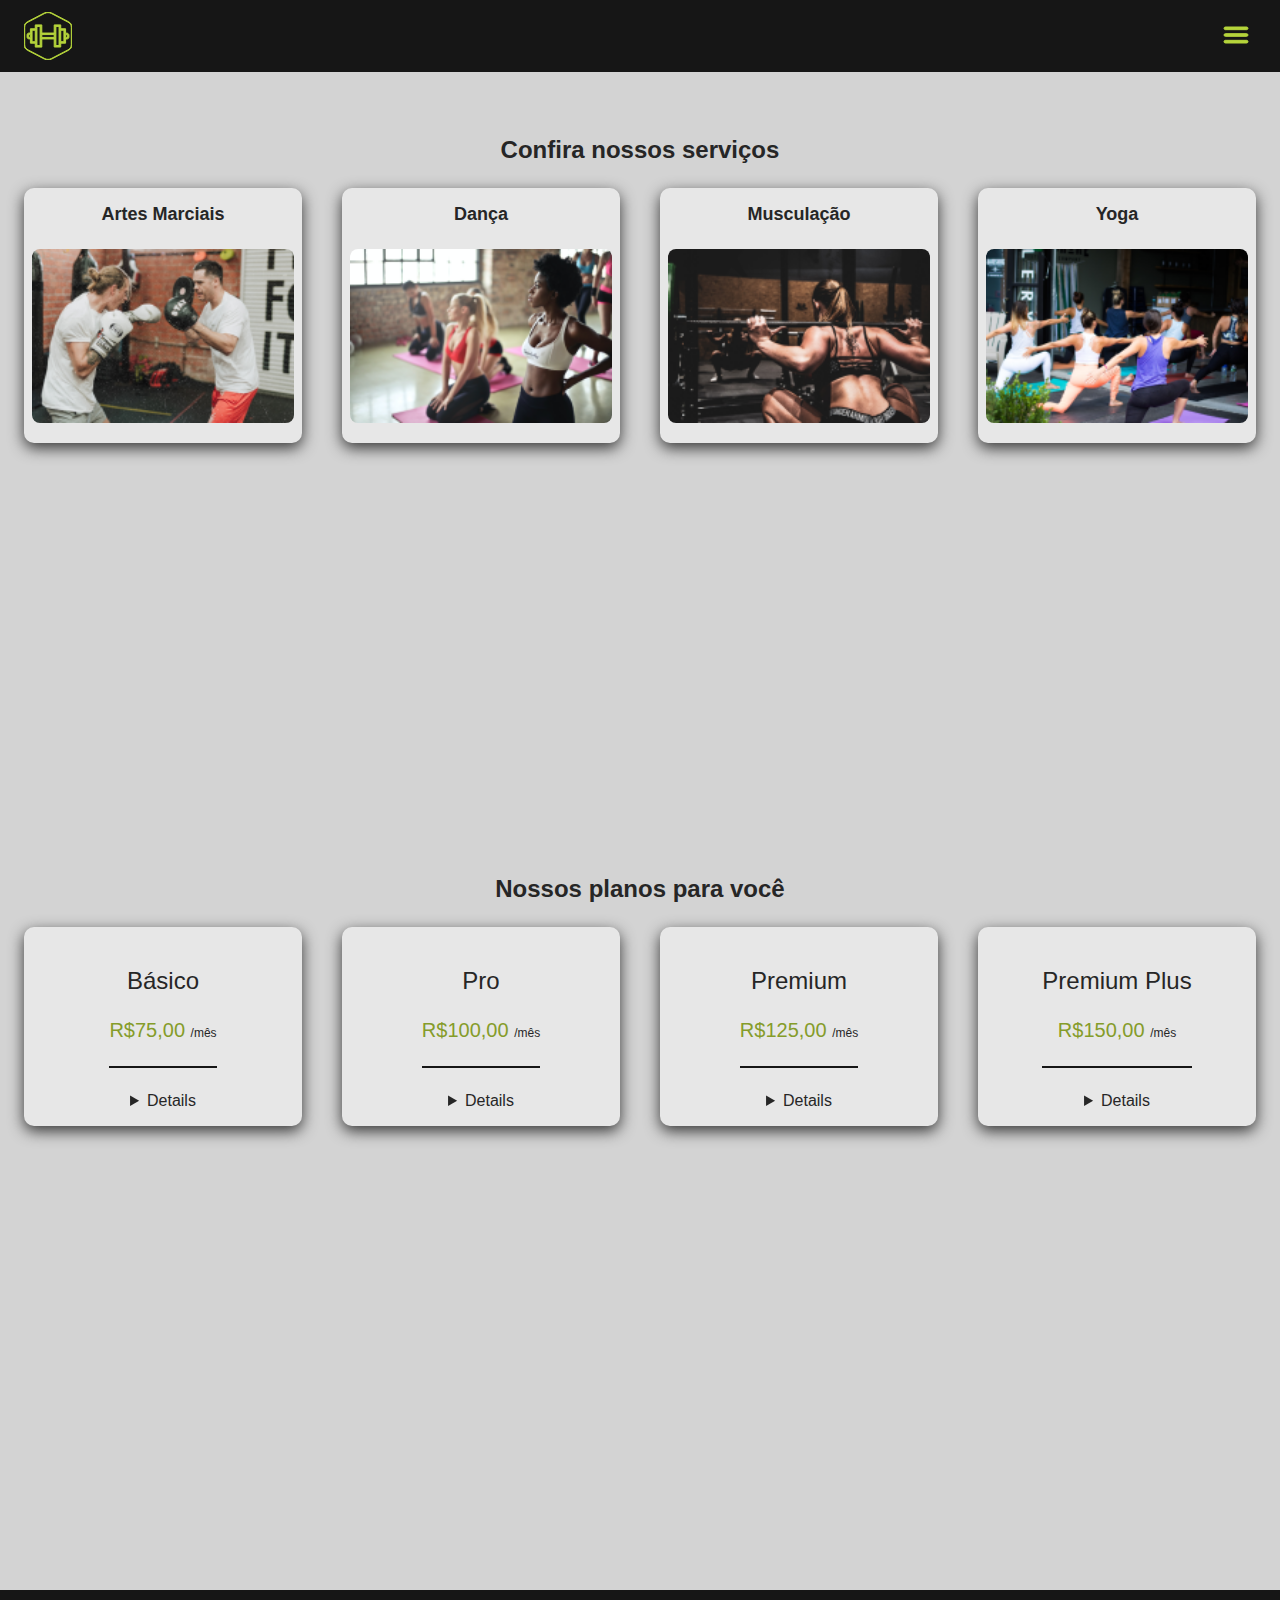
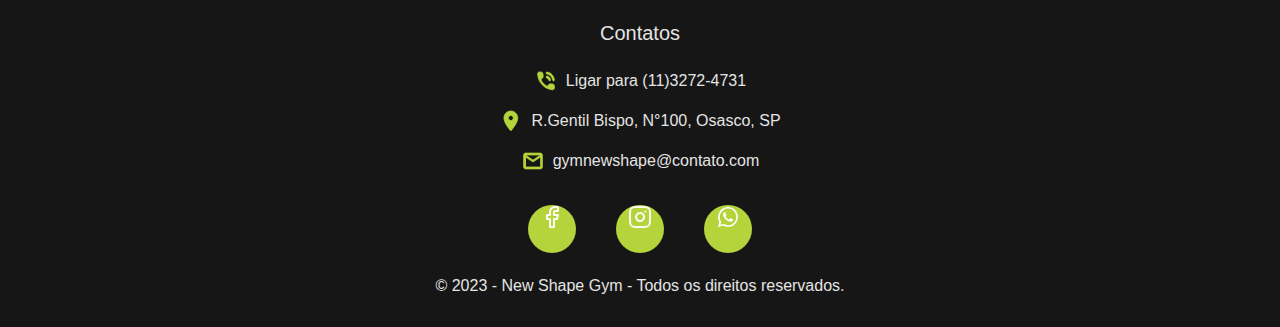
<file: public/services.html>
<!DOCTYPE html>
<html lang="pt-br">
<head>
    <meta charset="UTF-8">
    <meta http-equiv="X-UA-Compatible" content="IE=edge">
    <meta name="viewport" content="width=device-width, initial-scale=1.0">
    <meta name="description" content="A New Shape Gym é uma academia que possui equipamentos modernos e treinadores experientes para atender a todos os níveis de aptidão, oferecendo programas de treinamento personalizados e aulas de grupo como 
    artes-marciais, dança e yoga. Treinadores pessoais também estão disponíveis para ajudar na criação de um plano de treinamento individualizado. 
    A New Shape Gym está comprometida em fornecer um ambiente seguro e limpo para seus membros, com rigorosos protocolos de limpeza e desinfecção.">
    <meta name="keyworks" content="Academia, Musculação, Treinar, Yoga, Artes Marciais, Dança">
    <link rel="stylesheet" href="../assets/style/global.css">
    <link rel="stylesheet" href="https://fonts.googleapis.com/icon?family=Material+Icons">
    <link rel="shortcut icon" href="../assets/icons/logo.svg" type="image/svg">
    <title>Serviços</title>
</head>

<body>
    <header>
        <nav id="navigation">   
            <div class="logo">
                <svg width="48" height="48" viewBox="0 0 48 48" fill="none" xmlns="http://www.w3.org/2000/svg">
                    <path fill-rule="evenodd" clip-rule="evenodd" d="M48 15.3876C48 12.8064 46.7594 10.8708 44.2784 9.58034L27.7212 0.967854C25.2403 -0.322618 22.7594 -0.322618 20.2784 0.967854L3.72158 9.58034C1.24064 10.8708 0 12.8064 0 15.3876V32.6123C0 35.1934 1.24052 37.1292 3.72158 38.4196L20.2784 47.0321C22.7595 48.3226 25.2404 48.3226 27.7212 47.0321L44.2784 38.4196C46.7594 37.1291 48 35.1936 48 32.6123V15.3876ZM0.694178 32.6123V15.3876C0.694178 13.0473 1.81895 11.2919 4.06849 10.1217L20.6253 1.50917C22.8752 0.33921 25.1248 0.33921 27.3743 1.50917L43.9312 10.1217C46.1811 11.2919 47.3058 13.0471 47.3058 15.3876V32.6123C47.3058 34.9529 46.1811 36.708 43.9312 37.8783L27.3743 46.4907C25.1248 47.6607 22.8752 47.6607 20.6253 46.4907L4.06849 37.8783C1.81895 36.708 0.694178 34.9525 0.694178 32.6123Z" fill="#B5D43B"/>
                    <path fill-rule="evenodd" clip-rule="evenodd" d="M5.47545 20.9794C3.85499 20.9794 3.04459 21.7092 3.04459 23.1691V24.7551C3.04459 26.2154 3.85499 26.9452 5.47545 26.9452H6.39744V31.1614L11.2592 31.2368V35.1014H17.7971V26.9452H30.2029V35.0257H36.7409V31.1742H41.6026V27.0209H42.5246C44.145 27.0209 44.9554 26.2907 44.9554 24.8308V23.2448C44.9554 22.6117 44.7194 22.0903 44.248 21.6815C43.7692 21.2658 43.183 21.0821 42.4895 21.1301H41.6026V16.7503H36.7409V12.8988H30.2029V21.0547H17.7971V12.8988H11.2592V16.7503H6.39744V20.9794H5.47545ZM12.9354 33.5909V14.4091H16.1209V33.5909H12.9354ZM31.8791 33.5155V14.4091H35.0643V33.5155H31.8791ZM11.2592 29.7262L8.07405 29.6769V18.2605H11.2592V29.7262ZM36.7409 29.664V18.2605H39.926V29.664H36.7409ZM4.72119 23.1691C4.72119 22.7161 4.97261 22.4896 5.47545 22.4896H6.39744V25.4349H5.47545C4.97261 25.4349 4.72119 25.2084 4.72119 24.7551V23.1691ZM17.7971 25.4349V22.565H30.2029V25.4349H17.7971ZM43.2788 24.8308C43.2788 25.2838 43.0274 25.5103 42.5246 25.5103H41.6026V22.6407H42.5625L42.6004 22.6375C42.8032 22.621 42.9648 22.6649 43.085 22.7693C43.2141 22.8814 43.2788 23.0399 43.2788 23.2448V24.8308Z" fill="#B5D43B"/>
                </svg>
            </div>
        
            <div class="menu" id="menu">
                <ul class="list-menu-options">
                    <li>
                        <a href="../index.html">
                            <i class="material-icons">home</i> Home
                        </a>
                    </li>

                    <li>
                        <a href="./services.html">
                            <i class="material-icons">fitness_center</i> Serviços
                        </a>
                    </li>

                    <li>
                        <a href="./calculate-bmi.html">
                            <i class="material-icons">calculate</i> IMC
                        </a>
                    </li>

                    <li>
                        <a href="./schedule.html">
                            <i class="material-icons">calendar_month</i> Agendamento
                        </a>
                    </li>

                    <li>
                        <a href="./sing-in.html">
                            <i class="material-icons">login</i> Login
                        </a>
                    </li>

                    <li>
                        <a href="./sing-up.html">
                            <i class="material-icons">person_add</i> Cadastrar-se
                        </a>
                    </li>
                </ul>
            </div>

            <input type="checkbox" name="theme" id="theme">
            <label for="theme"></label>

            <button id="btn-burguer" aria-haspopup="true">
                <svg width="32" height="32" viewBox="0 0 32 32" fill="none" xmlns="http://www.w3.org/2000/svg">
                    <path d="M4 22.6667C4 23.403 4.59695 24 5.33333 24H26.6667C27.403 24 28 23.403 28 22.6667C28 21.9303 27.403 21.3333 26.6667 21.3333H5.33333C4.59695 21.3333 4 21.9303 4 22.6667ZM4 16C4 16.7364 4.59695 17.3333 5.33333 17.3333H26.6667C27.403 17.3333 28 16.7364 28 16C28 15.2636 27.403 14.6667 26.6667 14.6667H5.33333C4.59695 14.6667 4 15.2636 4 16ZM5.33333 8C4.59695 8 4 8.59695 4 9.33333C4 10.0697 4.59695 10.6667 5.33333 10.6667H26.6667C27.403 10.6667 28 10.0697 28 9.33333C28 8.59695 27.403 8 26.6667 8H5.33333Z" fill="#161616"/>
                </svg>     
            </button>
        </nav>
    </header>

    <main>
        <section class="services">

            <h1>Confira nossos serviços</h1>

            <div class="container-content-cards-service">
                <div class="card-service">
                    <h3>Artes Marciais</h3>
                    <img src="../assets/images/martial arts.png" alt="">
                </div>

                <div class="card-service">
                    <h3>Dança</h3>
                    <img src="../assets/images/dance.png" alt="">
                </div>

                <div class="card-service">
                    <h3>Musculação</h3>
                    <img src="../assets/images/bodybuilding.png" alt="">
                </div>

                <div class="card-service">
                    <h3>Yoga</h3>
                    <img src="../assets/images/yoga.png" alt="">
                </div>
            </div>
        </section>

        <section class="plans">

            <h2>Nossos planos para você</h2>

            <div class="container-content-cards-plans">
                <div class="card-plan">

                    <div class="content-card">
                        <span class="name-plan">Básico</span>
                        <span class="price-plan">R$75,00 <span class="month">/mês</span> </span>

                        <span class="divider"></span>

                    </div>
                    
                    <details class="benefits-plan">
                        <ul class="list-content-benefits">
                            <li>
                                <svg width="24" height="24" viewBox="0 0 32 32" fill="none" xmlns="http://www.w3.org/2000/svg">
                                    <path d="M12 21.6L7.33333 16.9333C6.81333 16.4133 5.98666 16.4133 5.46666 16.9333C4.94666 17.4533 4.94666 18.28 5.46666 18.8L11.0533 24.3867C11.5733 24.9067 12.4133 24.9067 12.9333 24.3867L27.0667 10.2667C27.5867 9.74668 27.5867 8.92001 27.0667 8.40001C26.5467 7.88001 25.72 7.88001 25.2 8.40001L12 21.6Z" fill="#156402"/>
                                </svg> Musculação
                            </li>

                            <li>
                                <svg width="24" height="24" viewBox="0 0 32 32" fill="none" xmlns="http://www.w3.org/2000/svg">
                                    <path d="M24.4 7.61336C23.88 7.09336 23.04 7.09336 22.52 7.61336L16 14.12L9.48001 7.60002C8.96001 7.08002 8.12001 7.08002 7.60001 7.60002C7.08001 8.12002 7.08001 8.96002 7.60001 9.48002L14.12 16L7.60001 22.52C7.08001 23.04 7.08001 23.88 7.60001 24.4C8.12001 24.92 8.96001 24.92 9.48001 24.4L16 17.88L22.52 24.4C23.04 24.92 23.88 24.92 24.4 24.4C24.92 23.88 24.92 23.04 24.4 22.52L17.88 16L24.4 9.48002C24.9067 8.97336 24.9067 8.12002 24.4 7.61336Z" fill="#E71111"/>
                                </svg> Artes Marciais
                            </li>

                            <li>
                                <svg width="24" height="24" viewBox="0 0 32 32" fill="none" xmlns="http://www.w3.org/2000/svg">
                                    <path d="M24.4 7.61336C23.88 7.09336 23.04 7.09336 22.52 7.61336L16 14.12L9.48001 7.60002C8.96001 7.08002 8.12001 7.08002 7.60001 7.60002C7.08001 8.12002 7.08001 8.96002 7.60001 9.48002L14.12 16L7.60001 22.52C7.08001 23.04 7.08001 23.88 7.60001 24.4C8.12001 24.92 8.96001 24.92 9.48001 24.4L16 17.88L22.52 24.4C23.04 24.92 23.88 24.92 24.4 24.4C24.92 23.88 24.92 23.04 24.4 22.52L17.88 16L24.4 9.48002C24.9067 8.97336 24.9067 8.12002 24.4 7.61336Z" fill="#E71111"/>
                                </svg> Dança
                            </li>

                            <li>
                                <svg width="24" height="24" viewBox="0 0 32 32" fill="none" xmlns="http://www.w3.org/2000/svg">
                                    <path d="M24.4 7.61336C23.88 7.09336 23.04 7.09336 22.52 7.61336L16 14.12L9.48001 7.60002C8.96001 7.08002 8.12001 7.08002 7.60001 7.60002C7.08001 8.12002 7.08001 8.96002 7.60001 9.48002L14.12 16L7.60001 22.52C7.08001 23.04 7.08001 23.88 7.60001 24.4C8.12001 24.92 8.96001 24.92 9.48001 24.4L16 17.88L22.52 24.4C23.04 24.92 23.88 24.92 24.4 24.4C24.92 23.88 24.92 23.04 24.4 22.52L17.88 16L24.4 9.48002C24.9067 8.97336 24.9067 8.12002 24.4 7.61336Z" fill="#E71111"/>
                                </svg> Yoga
                            </li>
                        </ul>
                    </details>

                </div>

                <div class="card-plan">

                    <div class="content-card">
                        <span class="name-plan">Pro</span>
                        <span class="price-plan">R$100,00 <span class="month">/mês</span> </span>

                        <span class="divider"></span>

                    </div>
                    
                    <details class="benefits-plan">
                        <ul class="list-content-benefits">
                            <li>
                                <svg width="24" height="24" viewBox="0 0 32 32" fill="none" xmlns="http://www.w3.org/2000/svg">
                                    <path d="M12 21.6L7.33333 16.9333C6.81333 16.4133 5.98666 16.4133 5.46666 16.9333C4.94666 17.4533 4.94666 18.28 5.46666 18.8L11.0533 24.3867C11.5733 24.9067 12.4133 24.9067 12.9333 24.3867L27.0667 10.2667C27.5867 9.74668 27.5867 8.92001 27.0667 8.40001C26.5467 7.88001 25.72 7.88001 25.2 8.40001L12 21.6Z" fill="#156402"/>
                                </svg> Musculação
                            </li>

                            <li>
                                <svg width="24" height="24" viewBox="0 0 32 32" fill="none" xmlns="http://www.w3.org/2000/svg">
                                    <path d="M12 21.6L7.33333 16.9333C6.81333 16.4133 5.98666 16.4133 5.46666 16.9333C4.94666 17.4533 4.94666 18.28 5.46666 18.8L11.0533 24.3867C11.5733 24.9067 12.4133 24.9067 12.9333 24.3867L27.0667 10.2667C27.5867 9.74668 27.5867 8.92001 27.0667 8.40001C26.5467 7.88001 25.72 7.88001 25.2 8.40001L12 21.6Z" fill="#156402"/>
                                </svg> Artes Marciais
                            </li>

                            <li>
                                <svg width="24" height="24" viewBox="0 0 32 32" fill="none" xmlns="http://www.w3.org/2000/svg">
                                    <path d="M24.4 7.61336C23.88 7.09336 23.04 7.09336 22.52 7.61336L16 14.12L9.48001 7.60002C8.96001 7.08002 8.12001 7.08002 7.60001 7.60002C7.08001 8.12002 7.08001 8.96002 7.60001 9.48002L14.12 16L7.60001 22.52C7.08001 23.04 7.08001 23.88 7.60001 24.4C8.12001 24.92 8.96001 24.92 9.48001 24.4L16 17.88L22.52 24.4C23.04 24.92 23.88 24.92 24.4 24.4C24.92 23.88 24.92 23.04 24.4 22.52L17.88 16L24.4 9.48002C24.9067 8.97336 24.9067 8.12002 24.4 7.61336Z" fill="#E71111"/>
                                </svg> Dança
                            </li>

                            <li>
                                <svg width="24" height="24" viewBox="0 0 32 32" fill="none" xmlns="http://www.w3.org/2000/svg">
                                    <path d="M24.4 7.61336C23.88 7.09336 23.04 7.09336 22.52 7.61336L16 14.12L9.48001 7.60002C8.96001 7.08002 8.12001 7.08002 7.60001 7.60002C7.08001 8.12002 7.08001 8.96002 7.60001 9.48002L14.12 16L7.60001 22.52C7.08001 23.04 7.08001 23.88 7.60001 24.4C8.12001 24.92 8.96001 24.92 9.48001 24.4L16 17.88L22.52 24.4C23.04 24.92 23.88 24.92 24.4 24.4C24.92 23.88 24.92 23.04 24.4 22.52L17.88 16L24.4 9.48002C24.9067 8.97336 24.9067 8.12002 24.4 7.61336Z" fill="#E71111"/>
                                </svg> Yoga
                            </li>
                        </ul>
                    </details>

                </div>

                <div class="card-plan">

                    <div class="content-card">
                        <span class="name-plan">Premium</span>
                        <span class="price-plan">R$125,00 <span class="month">/mês</span> </span>

                        <span class="divider"></span>

                    </div>
                    
                    <details class="benefits-plan">
                        <ul class="list-content-benefits">
                            <li>
                                <svg width="24" height="24" viewBox="0 0 32 32" fill="none" xmlns="http://www.w3.org/2000/svg">
                                    <path d="M12 21.6L7.33333 16.9333C6.81333 16.4133 5.98666 16.4133 5.46666 16.9333C4.94666 17.4533 4.94666 18.28 5.46666 18.8L11.0533 24.3867C11.5733 24.9067 12.4133 24.9067 12.9333 24.3867L27.0667 10.2667C27.5867 9.74668 27.5867 8.92001 27.0667 8.40001C26.5467 7.88001 25.72 7.88001 25.2 8.40001L12 21.6Z" fill="#156402"/>
                                </svg> Musculação
                            </li>

                            <li>
                                <svg width="24" height="24" viewBox="0 0 32 32" fill="none" xmlns="http://www.w3.org/2000/svg">
                                    <path d="M12 21.6L7.33333 16.9333C6.81333 16.4133 5.98666 16.4133 5.46666 16.9333C4.94666 17.4533 4.94666 18.28 5.46666 18.8L11.0533 24.3867C11.5733 24.9067 12.4133 24.9067 12.9333 24.3867L27.0667 10.2667C27.5867 9.74668 27.5867 8.92001 27.0667 8.40001C26.5467 7.88001 25.72 7.88001 25.2 8.40001L12 21.6Z" fill="#156402"/>
                                </svg> Artes Marciais
                            </li>

                            <li>
                                <svg width="24" height="24" viewBox="0 0 32 32" fill="none" xmlns="http://www.w3.org/2000/svg">
                                    <path d="M12 21.6L7.33333 16.9333C6.81333 16.4133 5.98666 16.4133 5.46666 16.9333C4.94666 17.4533 4.94666 18.28 5.46666 18.8L11.0533 24.3867C11.5733 24.9067 12.4133 24.9067 12.9333 24.3867L27.0667 10.2667C27.5867 9.74668 27.5867 8.92001 27.0667 8.40001C26.5467 7.88001 25.72 7.88001 25.2 8.40001L12 21.6Z" fill="#156402"/>
                                </svg> Dança
                            </li>

                            <li>
                                <svg width="24" height="24" viewBox="0 0 32 32" fill="none" xmlns="http://www.w3.org/2000/svg">
                                    <path d="M24.4 7.61336C23.88 7.09336 23.04 7.09336 22.52 7.61336L16 14.12L9.48001 7.60002C8.96001 7.08002 8.12001 7.08002 7.60001 7.60002C7.08001 8.12002 7.08001 8.96002 7.60001 9.48002L14.12 16L7.60001 22.52C7.08001 23.04 7.08001 23.88 7.60001 24.4C8.12001 24.92 8.96001 24.92 9.48001 24.4L16 17.88L22.52 24.4C23.04 24.92 23.88 24.92 24.4 24.4C24.92 23.88 24.92 23.04 24.4 22.52L17.88 16L24.4 9.48002C24.9067 8.97336 24.9067 8.12002 24.4 7.61336Z" fill="#E71111"/>
                                </svg> Yoga
                            </li>
                        </ul>
                    </details>

                </div>

                <div class="card-plan">

                    <div class="content-card">
                        <span class="name-plan">Premium Plus</span>
                        <span class="price-plan">R$150,00 <span class="month">/mês</span> </span>

                        <span class="divider"></span>

                    </div>
                                        
                    <details class="benefits-plan">

                        <ul class="list-content-benefits">
                            <li>
                                <svg width="24" height="24" viewBox="0 0 32 32" fill="none" xmlns="http://www.w3.org/2000/svg">
                                    <path d="M12 21.6L7.33333 16.9333C6.81333 16.4133 5.98666 16.4133 5.46666 16.9333C4.94666 17.4533 4.94666 18.28 5.46666 18.8L11.0533 24.3867C11.5733 24.9067 12.4133 24.9067 12.9333 24.3867L27.0667 10.2667C27.5867 9.74668 27.5867 8.92001 27.0667 8.40001C26.5467 7.88001 25.72 7.88001 25.2 8.40001L12 21.6Z" fill="#156402"/>
                                </svg> Musculação
                            </li>

                            <li>
                                <svg width="24" height="24" viewBox="0 0 32 32" fill="none" xmlns="http://www.w3.org/2000/svg">
                                    <path d="M12 21.6L7.33333 16.9333C6.81333 16.4133 5.98666 16.4133 5.46666 16.9333C4.94666 17.4533 4.94666 18.28 5.46666 18.8L11.0533 24.3867C11.5733 24.9067 12.4133 24.9067 12.9333 24.3867L27.0667 10.2667C27.5867 9.74668 27.5867 8.92001 27.0667 8.40001C26.5467 7.88001 25.72 7.88001 25.2 8.40001L12 21.6Z" fill="#156402"/>
                                </svg> Artes Marciais
                            </li>

                            <li>
                                <svg width="24" height="24" viewBox="0 0 32 32" fill="none" xmlns="http://www.w3.org/2000/svg">
                                    <path d="M12 21.6L7.33333 16.9333C6.81333 16.4133 5.98666 16.4133 5.46666 16.9333C4.94666 17.4533 4.94666 18.28 5.46666 18.8L11.0533 24.3867C11.5733 24.9067 12.4133 24.9067 12.9333 24.3867L27.0667 10.2667C27.5867 9.74668 27.5867 8.92001 27.0667 8.40001C26.5467 7.88001 25.72 7.88001 25.2 8.40001L12 21.6Z" fill="#156402"/>
                                </svg> Dança
                            </li>

                            <li>
                                <svg width="24" height="24" viewBox="0 0 32 32" fill="none" xmlns="http://www.w3.org/2000/svg">
                                    <path d="M12 21.6L7.33333 16.9333C6.81333 16.4133 5.98666 16.4133 5.46666 16.9333C4.94666 17.4533 4.94666 18.28 5.46666 18.8L11.0533 24.3867C11.5733 24.9067 12.4133 24.9067 12.9333 24.3867L27.0667 10.2667C27.5867 9.74668 27.5867 8.92001 27.0667 8.40001C26.5467 7.88001 25.72 7.88001 25.2 8.40001L12 21.6Z" fill="#156402"/>
                                </svg> Yoga
                            </li>
                        </ul>
                    </details>

                </div>
            </div>
        </section>
    </main>

    <footer>
        <section class="contact">
            <div class="content-contact">
                <span>Contatos</span>

                <ul class="list-contact">
                    <li>
                        <a href="tel:+551132724731" target="_blank">
                            <svg width="32" height="34" viewBox="0 0 32 34" fill="none" xmlns="http://www.w3.org/2000/svg">
                                <path d="M17.1734 7.08777C21.4134 7.64917 24.7334 11.1439 25.2667 15.6071C25.3467 16.3229 25.9201 16.8422 26.5867 16.8422C26.6401 16.8422 26.6934 16.8422 26.7467 16.8281C27.4801 16.7299 28.0001 16.0281 27.9067 15.2562C27.2267 9.51584 22.9467 5.01057 17.4934 4.29478C16.7601 4.21057 16.0934 4.75794 16.0134 5.52987C15.9201 6.3018 16.4401 7.00356 17.1734 7.08777ZM17.6801 10.0492C16.9734 9.85268 16.2401 10.3018 16.0534 11.0597C15.8667 11.8176 16.2934 12.5755 17.0134 12.772C18.4134 13.1509 19.5067 14.3018 19.8801 15.7895C20.0401 16.4211 20.5734 16.8422 21.1734 16.8422C21.2801 16.8422 21.4001 16.8281 21.5067 16.8C22.2134 16.6036 22.6401 15.8316 22.4667 15.0878C21.8401 12.6036 20.0134 10.6807 17.6801 10.0492ZM25.6401 21.4176L22.2534 21.0106C21.4401 20.9123 20.6401 21.2071 20.0667 21.8106L17.6134 24.393C13.8401 22.372 10.7467 19.1299 8.82672 15.1439L11.2934 12.5474C11.8667 11.9439 12.1467 11.1018 12.0534 10.2457L11.6667 6.70882C11.5067 5.29128 10.3734 4.22461 9.01339 4.22461H6.70672C5.20005 4.22461 3.94672 5.54391 4.04005 7.12987C4.74672 19.1158 13.8534 28.6878 25.2267 29.4316C26.7334 29.5299 27.9867 28.2106 27.9867 26.6246V24.1965C28.0001 22.779 26.9867 21.586 25.6401 21.4176Z" fill="#B5D43B"/>
                            </svg> Ligar para (11)3272-4731
                        </a>
                    </li>
                    
                    <li>
                        <a href="#" target="_blank">
                            <svg width="32" height="32" viewBox="0 0 32 32" fill="none" xmlns="http://www.w3.org/2000/svg">
                                <path d="M15.7791 2.66675C10.6903 2.66675 6.57458 6.84008 6.57458 12.0001C6.57458 19.0001 15.7791 29.3334 15.7791 29.3334C15.7791 29.3334 24.9835 19.0001 24.9835 12.0001C24.9835 6.84008 20.8678 2.66675 15.7791 2.66675ZM15.7791 15.3334C13.9645 15.3334 12.4917 13.8401 12.4917 12.0001C12.4917 10.1601 13.9645 8.66675 15.7791 8.66675C17.5937 8.66675 19.0664 10.1601 19.0664 12.0001C19.0664 13.8401 17.5937 15.3334 15.7791 15.3334Z" fill="#B5D43B"/>
                            </svg> R.Gentil Bispo, N°100, Osasco, SP
                        </a>
                    </li>

                    <li>
                        <a href="mailto:gymnewshape@contato.com" target="_blank">
                            <svg width="32" height="34" viewBox="0 0 32 34" fill="none" xmlns="http://www.w3.org/2000/svg">
                                <mask id="mask0_64_71" style="mask-type:alpha" maskUnits="userSpaceOnUse" x="0" y="0" width="32" height="34">
                                    <rect y="0.157959" width="32" height="33.6842" fill="#D9D9D9"/>
                                </mask>
                                <g mask="url(#mask0_64_71)">
                                    <path d="M5.33329 28.2281C4.59996 28.2281 3.97218 27.9533 3.44996 27.4036C2.92774 26.8538 2.66663 26.193 2.66663 25.4211V8.57899C2.66663 7.80706 2.92774 7.14624 3.44996 6.59653C3.97218 6.04683 4.59996 5.77197 5.33329 5.77197H26.6666C27.4 5.77197 28.0277 6.04683 28.55 6.59653C29.0722 7.14624 29.3333 7.80706 29.3333 8.57899V25.4211C29.3333 26.193 29.0722 26.8538 28.55 27.4036C28.0277 27.9533 27.4 28.2281 26.6666 28.2281H5.33329ZM16 18.4036L5.33329 11.386V25.4211H26.6666V11.386L16 18.4036ZM16 15.5965L26.6666 8.57899H5.33329L16 15.5965ZM5.33329 11.386V8.57899V25.4211V11.386Z" fill="#B5D43B"/>
                                </g>
                            </svg> gymnewshape@contato.com
                        </a>
                    </li>
                </ul>
            </div>
        </section>

        <section class="social-media">
            <ul class="content-social-media">

                <li>
                    <a href="https://www.facebook.com/" target="_blank">
                        <svg width="24" height="24" viewBox="0 0 24 24" fill="none" xmlns="http://www.w3.org/2000/svg">
                            <path d="M18 1.99997H15C13.6739 1.99997 12.4021 2.52675 11.4645 3.46444C10.5268 4.40212 10 5.67389 10 6.99997V9.99997H7V14H10V22H14V14H17L18 9.99997H14V6.99997C14 6.73475 14.1054 6.4804 14.2929 6.29286C14.4804 6.10533 14.7348 5.99997 15 5.99997H18V1.99997Z" stroke="#FFFAF1" stroke-width="2" stroke-linecap="round" stroke-linejoin="round"/>
                        </svg>
                    </a>
                </li>

                <li>
                    <a href="https://www.instagram.com/" target="_blank">
                        <svg width="24" height="24" viewBox="0 0 24 24" fill="none" xmlns="http://www.w3.org/2000/svg">
                            <path d="M17 1.99997H7C4.23858 1.99997 2 4.23855 2 6.99997V17C2 19.7614 4.23858 22 7 22H17C19.7614 22 22 19.7614 22 17V6.99997C22 4.23855 19.7614 1.99997 17 1.99997Z" stroke="#FFFAF1" stroke-width="2" stroke-linecap="round" stroke-linejoin="round"/>
                            <path d="M15.9997 11.3701C16.1231 12.2023 15.981 13.0523 15.5935 13.7991C15.206 14.5459 14.5929 15.1515 13.8413 15.5297C13.0898 15.908 12.2382 16.0397 11.4075 15.906C10.5768 15.7723 9.80947 15.3801 9.21455 14.7852C8.61962 14.1903 8.22744 13.4229 8.09377 12.5923C7.96011 11.7616 8.09177 10.91 8.47003 10.1584C8.84829 9.40691 9.45389 8.7938 10.2007 8.4063C10.9475 8.0188 11.7975 7.87665 12.6297 8.00006C13.4786 8.12594 14.2646 8.52152 14.8714 9.12836C15.4782 9.73521 15.8738 10.5211 15.9997 11.3701Z" stroke="#FFFAF1" stroke-width="2" stroke-linecap="round" stroke-linejoin="round"/>
                            <path d="M17.5 6.49997H17.51" stroke="#FFFAF1" stroke-width="2" stroke-linecap="round" stroke-linejoin="round"/>
                        </svg>
                    </a>
                </li>

                <li>
                    <a href="https://wa.me/5511997599202" target="_blank">
                        <svg width="24" height="24" viewBox="0 0 20 20" fill="none" xmlns="http://www.w3.org/2000/svg">
                            <path d="M13.8337 11.6667C13.667 11.5833 12.5837 11.0833 12.417 11C12.2503 10.9167 12.0837 10.9167 11.917 11.0833C11.7503 11.25 11.417 11.75 11.2503 11.9167C11.167 12.0833 11.0003 12.0833 10.8337 12C10.2503 11.75 9.66699 11.4167 9.16699 11C8.75033 10.5833 8.33366 10.0833 8.00033 9.58334C7.91699 9.41668 8.00033 9.25001 8.08366 9.16668C8.16699 9.08334 8.25033 8.91668 8.41699 8.83334C8.50033 8.75001 8.58366 8.58334 8.58366 8.50001C8.66699 8.41668 8.66699 8.25001 8.58366 8.16668C8.50033 8.08334 8.08366 7.08334 7.91699 6.66668C7.83366 6.08334 7.66699 6.08334 7.50033 6.08334C7.41699 6.08334 7.25033 6.08334 7.08366 6.08334C6.91699 6.08334 6.66699 6.25001 6.58366 6.33334C6.08366 6.83334 5.83366 7.41668 5.83366 8.08334C5.91699 8.83334 6.16699 9.58334 6.66699 10.25C7.58366 11.5833 8.75033 12.6667 10.167 13.3333C10.5837 13.5 10.917 13.6667 11.3337 13.75C11.7503 13.9167 12.167 13.9167 12.667 13.8333C13.2503 13.75 13.7503 13.3333 14.0837 12.8333C14.2503 12.5 14.2503 12.1667 14.167 11.8333C14.167 11.8333 14.0003 11.75 13.8337 11.6667ZM15.917 4.08334C12.667 0.833344 7.41699 0.833344 4.16699 4.08334C1.50033 6.75001 1.00033 10.8333 2.83366 14.0833L1.66699 18.3333L6.08366 17.1667C7.33366 17.8333 8.66699 18.1667 10.0003 18.1667C14.5837 18.1667 18.2503 14.5 18.2503 9.91668C18.3337 7.75001 17.417 5.66668 15.917 4.08334ZM13.667 15.75C12.5837 16.4167 11.3337 16.8333 10.0003 16.8333C8.75033 16.8333 7.58366 16.5 6.50033 15.9167L6.25033 15.75L3.66699 16.4167L4.33366 13.9167L4.16699 13.6667C2.16699 10.3333 3.16699 6.16668 6.41699 4.08334C9.66699 2.00001 13.8337 3.08334 15.8337 6.25001C17.8337 9.50001 16.917 13.75 13.667 15.75Z" fill="white"/>
                        </svg> 
                    </a>
                </li>

            </ul>

            <span>&copy; 2023 - New Shape Gym - Todos os direitos reservados.</span>
        </section>
    </footer>

    <script src="../scripts/main.js"></script>
</body>
</html>
</file>
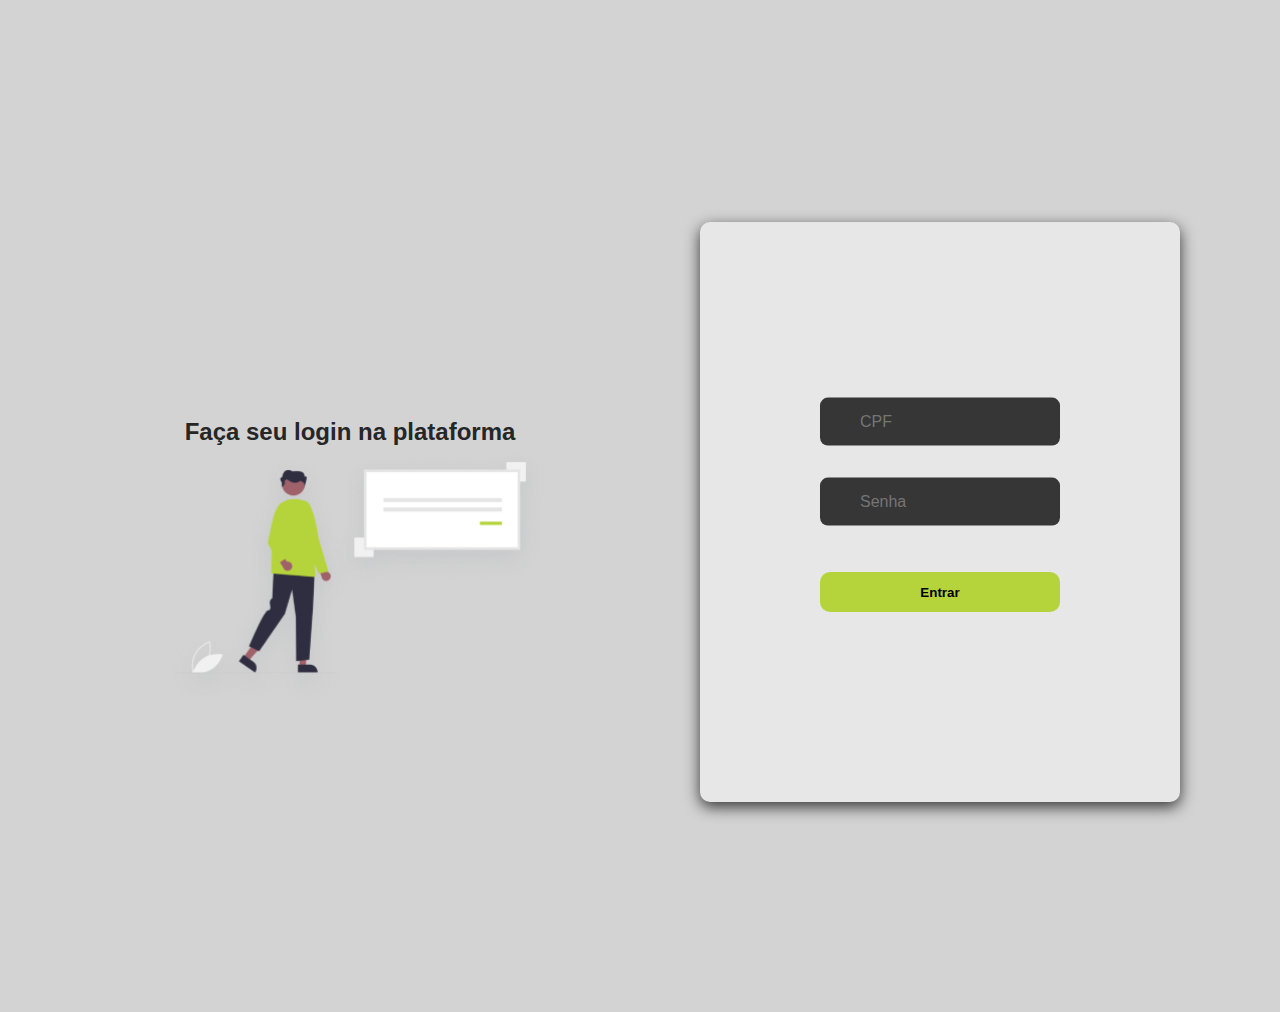
<file: public/sing-in.html>
<!DOCTYPE html>
<html lang="pt-br">
<head>
    <meta charset="UTF-8">
    <meta http-equiv="X-UA-Compatible" content="IE=edge">
    <meta name="viewport" content="width=device-width, initial-scale=1.0">
    <meta name="description" content="A New Shape Gym é uma academia que possui equipamentos modernos e treinadores experientes para atender a todos os níveis de aptidão, oferecendo programas de treinamento personalizados e aulas de grupo como 
    artes-marciais, dança e yoga. Treinadores pessoais também estão disponíveis para ajudar na criação de um plano de treinamento individualizado. 
    A New Shape Gym está comprometida em fornecer um ambiente seguro e limpo para seus membros, com rigorosos protocolos de limpeza e desinfecção.">
    <meta name="keyworks" content="Academia, Musculação, Treinar, Yoga, Artes Marciais, Dança">
    <link rel="stylesheet" href="../assets/style/global.css">
    <link rel="stylesheet" href="https://fonts.googleapis.com/icon?family=Material+Icons">
    <link rel="shortcut icon" href="../assets/icons/logo.svg" type="image/svg">
    <title>Login</title>
</head>

<body>
    <main class="container-content-form">
        <section class="content">
            <h1>Faça seu login na plataforma</h1>
            <img src="../assets/images/sing-in-image.png" alt="">
        </section>

        <form action="./sing-in.html">
            <fieldset class="content-form">
                <div class="input-cpf">
                    <i class="material-icons">badge</i>
                    <input type="text" name="cpf" id="cpf" placeholder="CPF">
                </div>
                <div class="input-password">
                    <i class="material-icons">password</i>
                    <input type="password" name="password" id="password" placeholder="Senha">    
                </div>         

                <button type="submit" class="btn-submit">Entrar</button>

            </fieldset>
        </form>
    </main>

    <script src="../scripts/validation.js"></script>
</body>
</html>
</file>
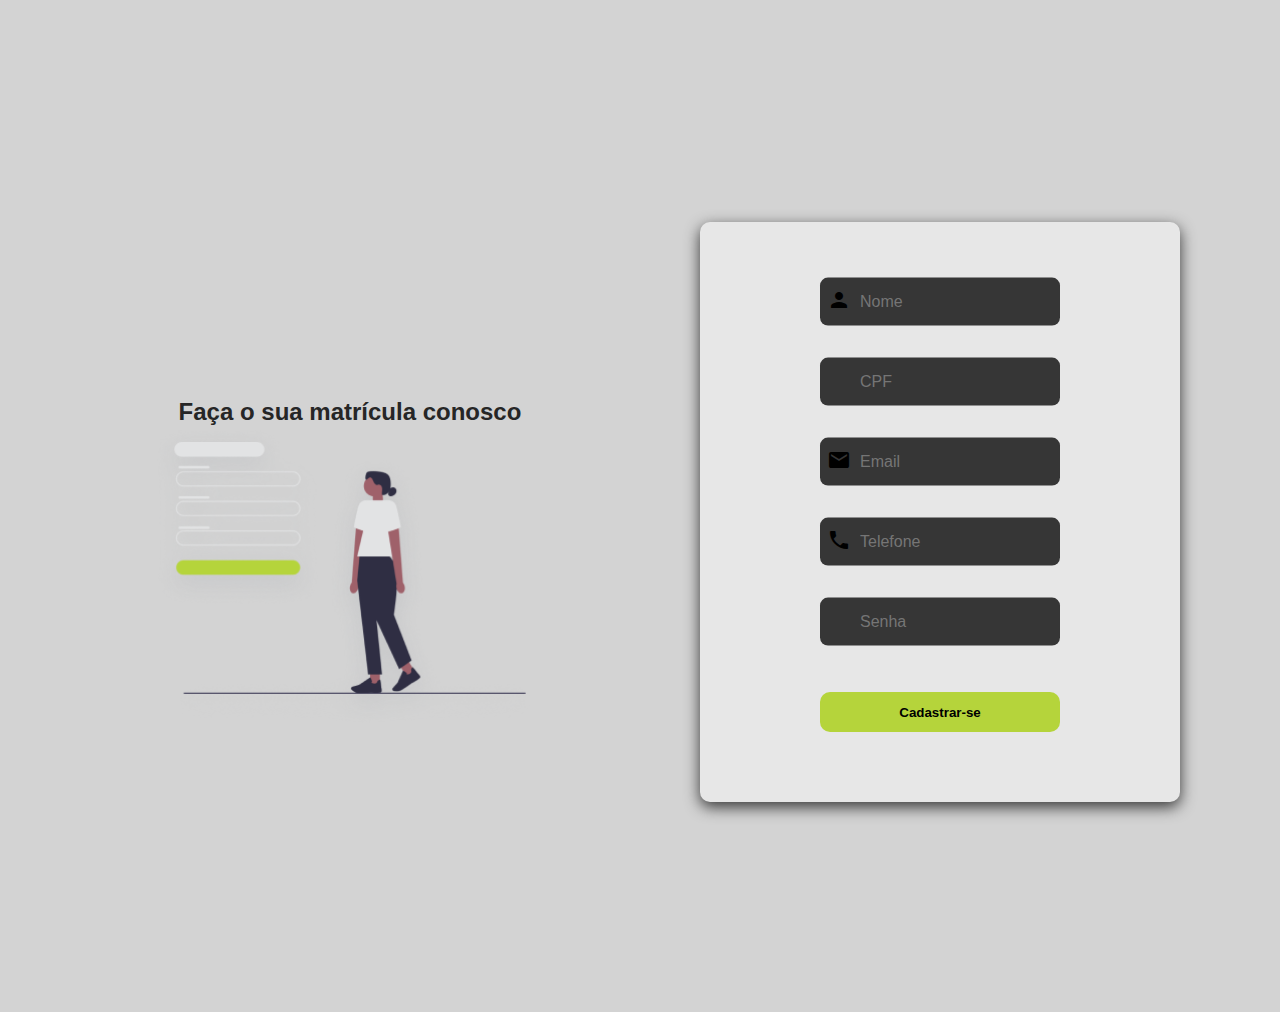
<file: public/sing-up.html>
<!DOCTYPE html>
<html lang="pt-br">
<head>
    <meta charset="UTF-8">
    <meta http-equiv="X-UA-Compatible" content="IE=edge">
    <meta name="viewport" content="width=device-width, initial-scale=1.0">
    <meta name="description" content="A New Shape Gym é uma academia que possui equipamentos modernos e treinadores experientes para atender a todos os níveis de aptidão, oferecendo programas de treinamento personalizados e aulas de grupo como 
    artes-marciais, dança e yoga. Treinadores pessoais também estão disponíveis para ajudar na criação de um plano de treinamento individualizado. 
    A New Shape Gym está comprometida em fornecer um ambiente seguro e limpo para seus membros, com rigorosos protocolos de limpeza e desinfecção.">
    <meta name="keyworks" content="Academia, Musculação, Treinar, Yoga, Artes Marciais, Dança">
    <link rel="stylesheet" href="../assets/style/global.css">
    <link rel="stylesheet" href="https://fonts.googleapis.com/icon?family=Material+Icons">
    <link rel="shortcut icon" href="../assets/icons/logo.svg" type="image/svg">
    <title>Cadastrar-se</title>
</head>

<body>
    <main class="container-content-form">
        <section class="content">
            <h1>Faça o sua matrícula conosco</h1>
            <img src="../assets/images/sign-up-image.png" alt="">
        </section>

        <form action="./sing-up.html">
            <fieldset class="content-form">
                <div class="input-name">
                    <i class="material-icons">person</i>
                    <input type="text" name="name" id="name" placeholder="Nome">    
                </div>         

                <div class="input-cpf">
                    <i class="material-icons">badge</i>
                    <input type="text" name="cpf" id="cpf" placeholder="CPF">
                </div>

                <div class="input-mail">
                    <i class="material-icons">mail</i>
                    <input type="email" name="mail" id="mail" placeholder="Email">
                </div>

                <div class="input-phone">
                    <i class="material-icons">phone</i>
                    <input type="tel" name="phone" id="phone" placeholder="Telefone">
                </div>

                <div class="input-password">
                    <i class="material-icons">password</i>
                    <input type="password" name="password" id="password" placeholder="Senha">    
                </div>        

                <button type="submit" class="btn-submit">Cadastrar-se</button>

            </fieldset>
        </form>
    </main>

    <script src="../scripts/validation.js"></script>
</body>
</html>
</file>
<file: assets/style/global.css>
@import url(./style.css);
@import url(./form.css);
@import url(./responsive.css);

:root {
    font-size: 62.5%;
    
    --primary-color: #B5D43B;
    --secondary-color: #161616;
    --bg-color: #D3D3D3;
    --stats-color: #363636;
    --text-stats-color: #B5D43B;
    --card-and-form-color: #E7E7E7;
    --input-color: #363636;
    --text-color: #262626;
    --btn-submit-color: #B5D43B;
    --text-color-alternative: #E4E4E4;
    --height-header: 7.2rem;

}

* {
    margin: 0;
    padding: 0;
    box-sizing: border-box;
}

a {
    text-decoration: none;
}

ul li {
    list-style: none;
}

img {
    max-width: 100%;
}

h1, h2, h3, p {
    color: var(--text-color);
}

i.material-icons {
    font-family: 'Material Icons';
    font-weight: normal;
    font-style: normal;
    font-size: 2.4rem;
    line-height: 1;
    letter-spacing: normal;
    text-transform: none;
    display: flex;
    align-items: center;
    justify-content: center;
    white-space: nowrap;
    word-wrap: normal;
    direction: ltr;
    stroke: var(--primary-color);
    fill: var(--primary-color);
    -webkit-font-smoothing: antialiased;
}

body {
    width: 100%;
    height: 100vh;
    display: grid;
    grid-template-areas: 
    "header"
    "main"
    "footer";
    font-family: sans-serif;
    font-size: 1.6rem;
    text-align: center;
    overflow: overlay;
    overflow-y: auto;
    background-color: var(--bg-color);
}

header {
    width: 100%;
    height: var(--height-header);
    position: fixed;
    grid-area: header;
    top: 0;
    display: flex;
    z-index: 100;
    background-color: var(--secondary-color);
    color: var(--primary-color);
}

nav {
    width: 100%;
    display: flex;
    justify-content: space-between;
    align-items: center;
    
}

nav div.logo {
    height: 4.8rem;
}

nav div.logo svg {
    margin-inline: 2.4rem;
}

nav div.logo svg path {
    fill: var(--primary-color);
    stroke: var(--primary-color);
}

nav .menu ul.list-menu-options {
    display: block;
    position: absolute;
    width: 100vw;
    top: var(--height-header);
    right: 0rem;
    background-color: var(--secondary-color);
    transition: 300ms;
    z-index: 1000;
    height: 0rem;
    visibility: hidden;
    overflow-y: hidden;
}

.menu ul.list-menu-options li a {
    margin-top: 4.8rem;
    display: flex;
    flex-direction: row;
    justify-content: center;
    align-items: center;
    color: var(--primary-color);
    text-decoration: none;
    font-size: 2.4rem;
    gap: 0.8rem;
}

i {
    align-items: center;
    fill: var(--primary-color);
    stroke: var(--primary-color);
}

nav.menu-expanded .menu ul.list-menu-options{
    height: calc(100vh - var(--height-header));
    visibility: visible;
    overflow-y: auto;
    transform: translateY(100);
    pointer-events: painted;
}

nav.menu-expanded nav label {
    visibility: visible;
    margin-block: auto;
    margin-right: 4rem;
}

nav label  {
    display: none;
}

input[type=checkbox] {
    height: 0;
    width: 0;
    visibility: hidden;
}

label {
    cursor: pointer;
    width: 4rem;
    height: 2rem;
    background: transparent;
    display: block;
    border-radius: 10rem;
    border: 2px solid var(--secondary-color);
    position: relative;
}

label:after {
  content: "";
  position: absolute;
  top: 0.3rem;
  left: 0.3rem;
  width: 1.6rem;
  height: 1.6rem;
  background: var(--secondary-color);
  border-radius: 9rem;
  transition: 0.3s;
}   

input:checked + label {
    background: transparent;
}

input:checked + label:after {
    left: calc(100% - 4px);
    transform: translateX(-100%);
}

label:active:after {
    width: 10px;
}

button#btn-burguer {
    margin-inline: 2.4rem;
    width: 4rem;
    height: 4rem;
    border: none;
    background: none;
    align-items: center;
    transition: 200ms ease-in-out;
    cursor: pointer;
}

button#btn-burguer svg path {
    fill: var(--primary-color);
    stroke: var(--primary-color);
}

main {
    width: 100%;
    height: 100%;
    padding-inline: 2.4rem;
    grid-area: main;
    margin-top: calc(var(--height-header) + 4rem);
}

footer {
    width: 100%;
    padding-block: 3.2rem;
    grid-area: footer;
    bottom: 0rem;
    background-color: var(--secondary-color);
    color: var(--text-color-alternative);
    font-weight: 500;
}

footer section.contact div.content-contact span {
    font-size: 2rem;
}

footer section.contact div.content-contact ul.list-contact {
    width: 100%;
    display: flex;
    flex-direction: column;
    align-items: center;
    justify-content: center;
    margin-top: 1.6rem;
    margin-bottom: 2.4rem;
    
}

footer section.contact div.content-contact ul.list-contact li a {
    display: flex;
    justify-content: center;
    align-items: center;
    padding: 0.8rem;
    gap: 0.8rem;
    color: var(--text-color-alternative);

}

footer section.contact div.content-contact ul.list-contact li a svg {
    width: 2.4rem;
    height: 2.4rem;
    align-items: center;
    gap: 0.8rem;
}

footer section.contact div.content-contact ul.list-contact li a svg path {
    fill: var(--primary-color);
    stroke: var(--primary-color);
}

footer section.social-media ul.content-social-media {
    margin-bottom: 2.4rem;
    display: flex;
    flex-direction: row;
    justify-content: center;
    align-items: center;
    justify-content: center;
    gap: 4rem;
}

footer section.social-media ul.content-social-media li {
    width: 4.8rem;
    height: 4.8rem;
    border-radius: 50%;
    background-color: var(--primary-color);
}

footer section.social-media ul.content-social-media li a svg {
    align-items: center;
}
</file>
